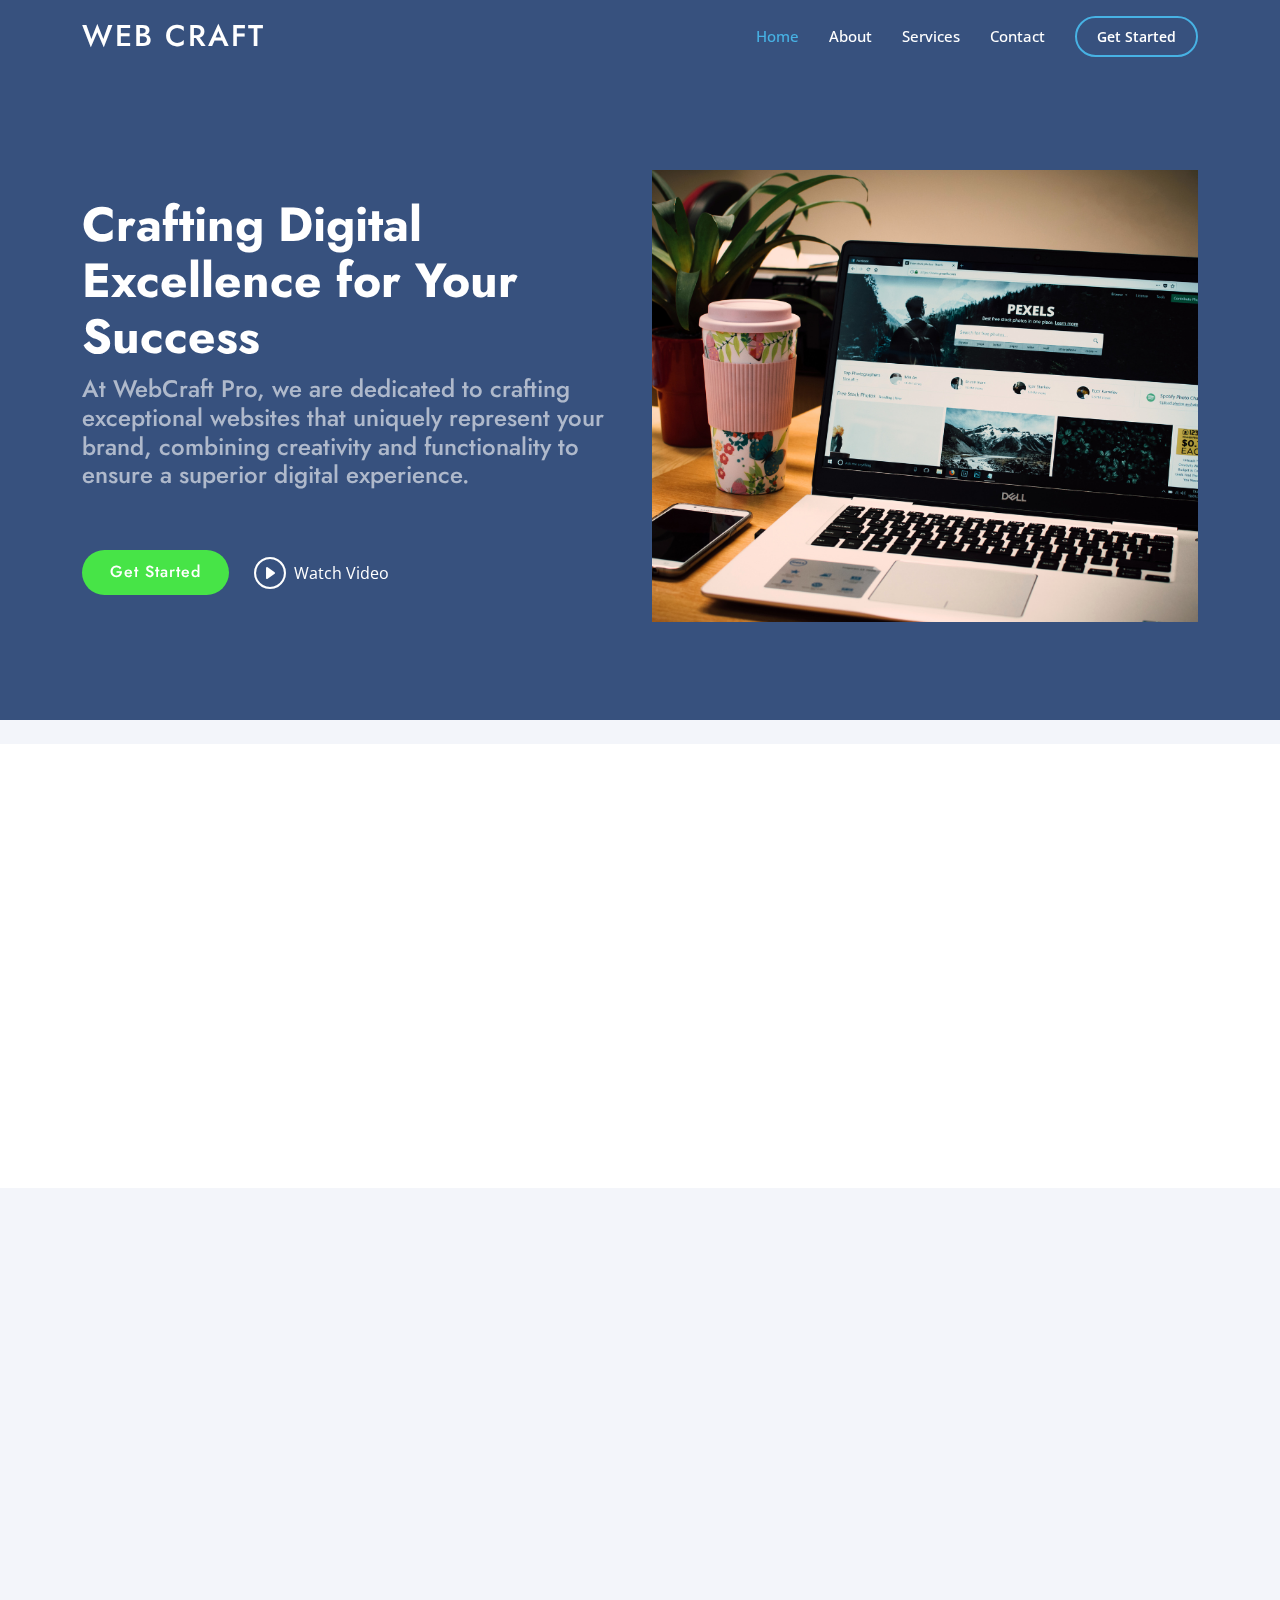
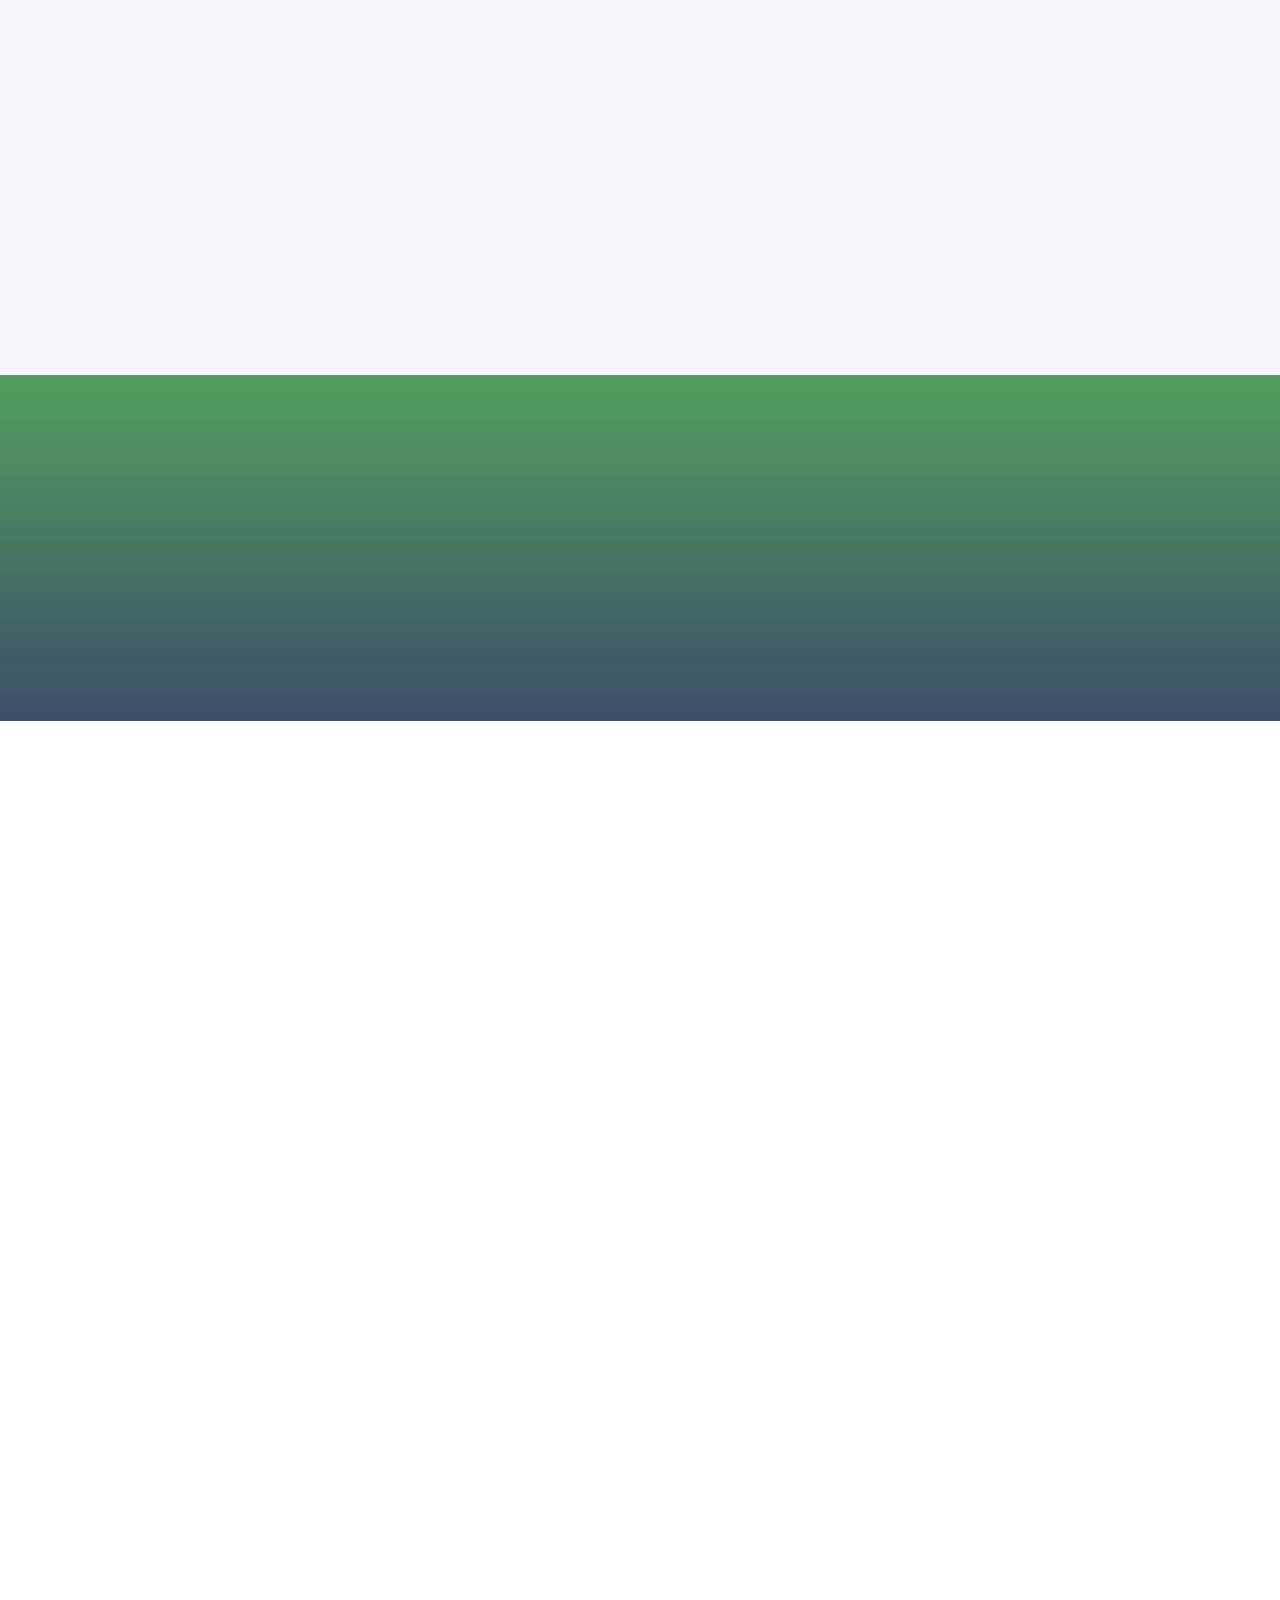
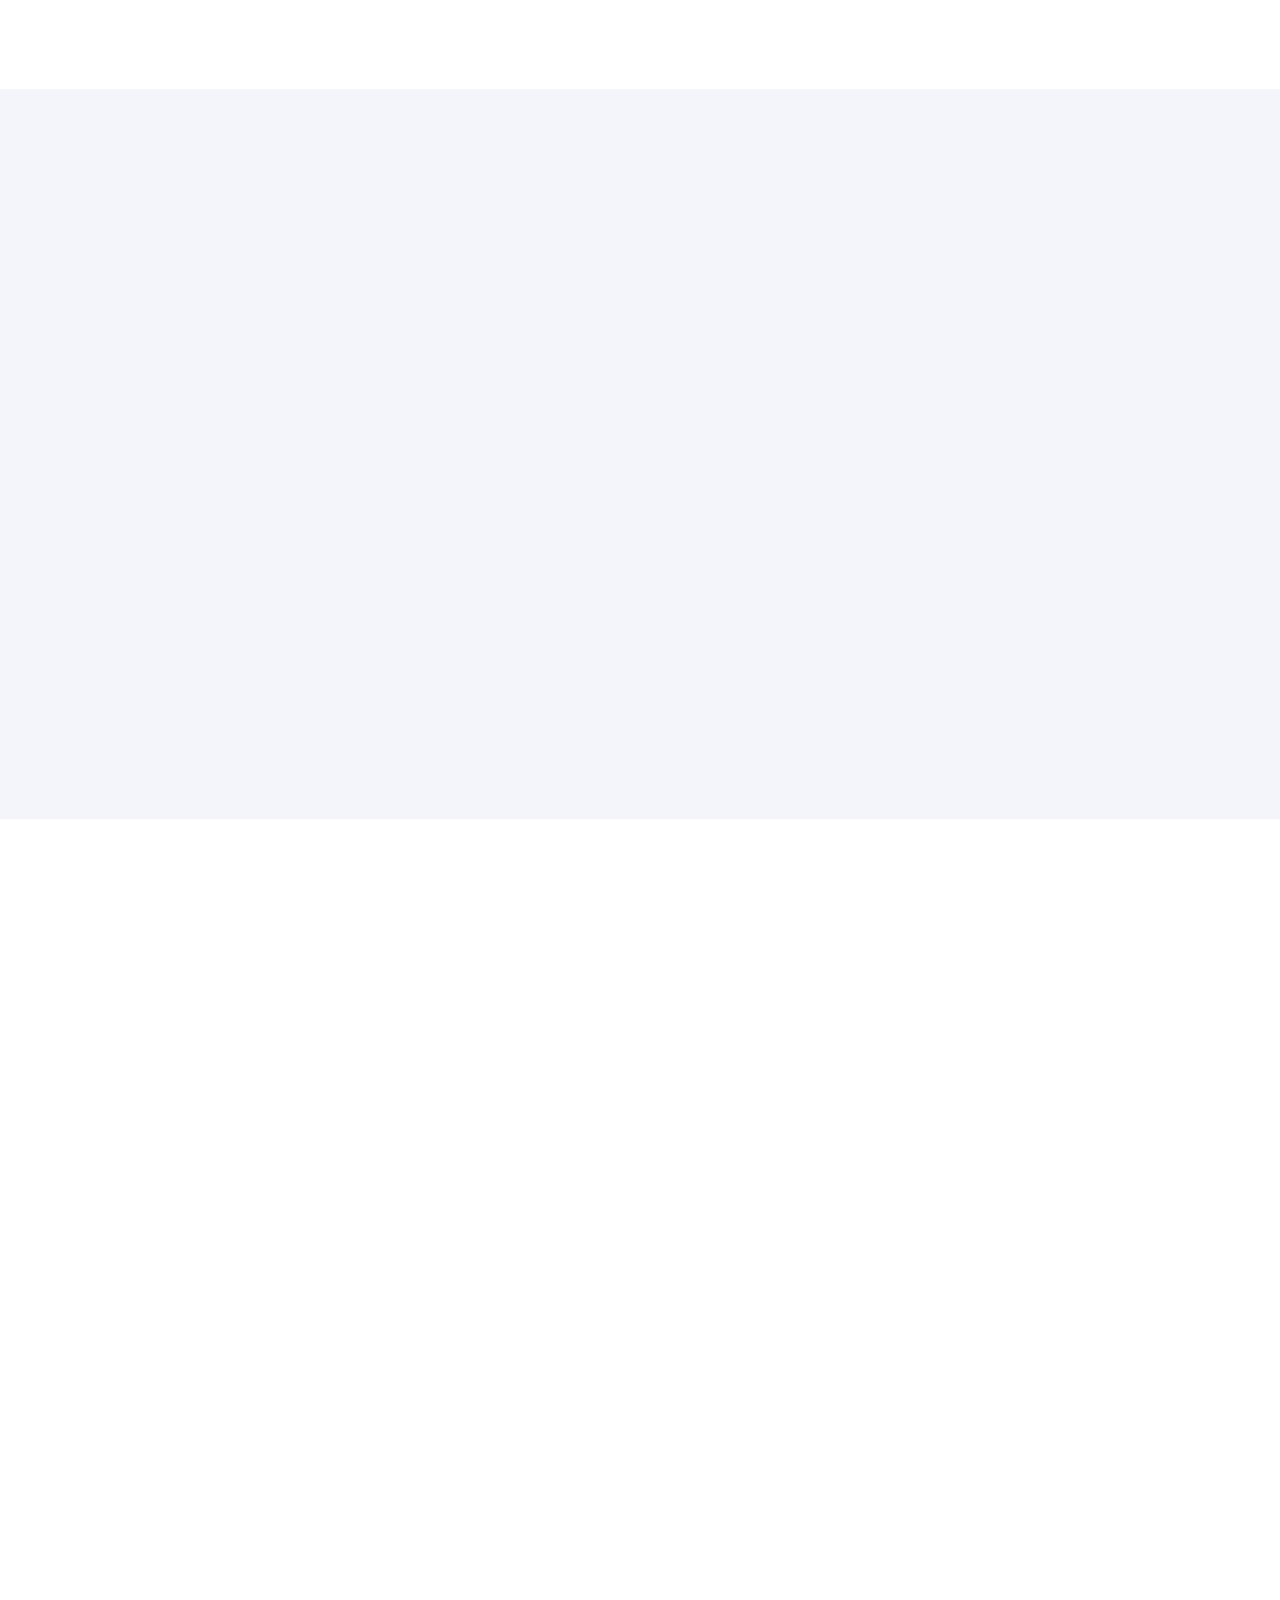
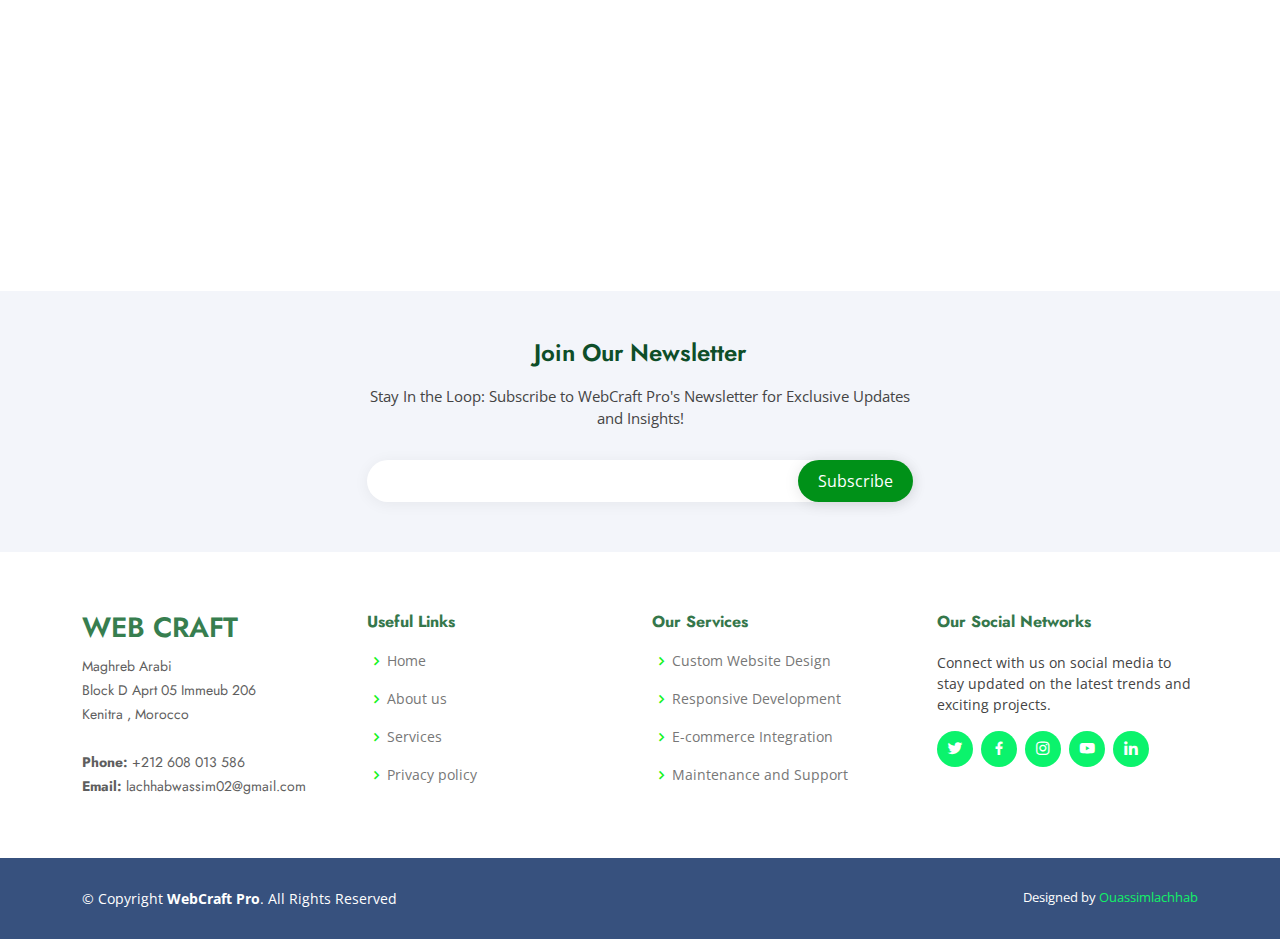
<file: index.html>
<!DOCTYPE html>
<html lang="en">

<head>
  <meta charset="utf-8">
  <meta content="width=device-width, initial-scale=1.0" name="viewport">

  <title>WebCraft Pro</title>
  <meta content="" name="description">
  <meta content="" name="keywords">

  <!-- Favicons -->
  <link href="assets/img/favicon.png" rel="icon">
  <link href="assets/img/apple-touch-icon.png" rel="apple-touch-icon">

  <!-- Google Fonts -->
  <link href="https://fonts.googleapis.com/css?family=Open+Sans:300,300i,400,400i,600,600i,700,700i|Jost:300,300i,400,400i,500,500i,600,600i,700,700i|Poppins:300,300i,400,400i,500,500i,600,600i,700,700i" rel="stylesheet">

  <!-- Vendor CSS Files -->
  <link href="assets/vendor/aos/aos.css" rel="stylesheet">
  <link href="assets/vendor/bootstrap/css/bootstrap.min.css" rel="stylesheet">
  <link href="assets/vendor/bootstrap-icons/bootstrap-icons.css" rel="stylesheet">
  <link href="assets/vendor/boxicons/css/boxicons.min.css" rel="stylesheet">
  <link href="assets/vendor/glightbox/css/glightbox.min.css" rel="stylesheet">
  <link href="assets/vendor/remixicon/remixicon.css" rel="stylesheet">
  <link href="assets/vendor/swiper/swiper-bundle.min.css" rel="stylesheet">

  <!-- Template Main CSS File -->
  <link href="assets/css/style.css" rel="stylesheet">

  <!-- =======================================================
  * Template Name: Arsha
  * Updated: Mar 10 2023 with Bootstrap v5.2.3
  * Template URL: https://bootstrapmade.com/arsha-free-bootstrap-html-template-corporate/
  * Author: BootstrapMade.com
  * License: https://bootstrapmade.com/license/
  ======================================================== -->
</head>

<body>

  <!-- ======= Header ======= -->
  <header id="header" class="fixed-top ">
    <div class="container d-flex align-items-center">

      <h1 class="logo me-auto"><a href="index.html">Web Craft </a></h1>
      <!-- Uncomment below if you prefer to use an image logo -->
      <!-- <a href="index.html" class="logo me-auto"><img src="assets/img/logo.png" alt="" class="img-fluid"></a>-->

      <nav id="navbar" class="navbar">
        <ul>
          <li><a class="nav-link scrollto active" href="#hero">Home</a></li>
          <li><a class="nav-link scrollto" href="#about">About</a></li>
          <li><a class="nav-link scrollto" href="#services">Services</a></li>
          <!--   <li><a class="nav-link   scrollto" href="#portfolio">Portfolio</a></li>  
          <li><a class="nav-link scrollto" href="#team">Team</a></li>  -->
          <!--<li class="dropdown"><a href="#"><span>Drop Down</span> <i class="bi bi-chevron-down"></i></a>
            <ul>
              <li><a href="#">Drop Down 1</a></li>
              <li class="dropdown"><a href="#"><span>Deep Drop Down</span> <i class="bi bi-chevron-right"></i></a>
                <ul>
                  <li><a href="#">Deep Drop Down 1</a></li>
                  <li><a href="#">Deep Drop Down 2</a></li>
                  <li><a href="#">Deep Drop Down 3</a></li>
                  <li><a href="#">Deep Drop Down 4</a></li>
                  <li><a href="#">Deep Drop Down 5</a></li>
                </ul>
              </li>
              <li><a href="#">Drop Down 2</a></li>
              <li><a href="#">Drop Down 3</a></li>
              <li><a href="#">Drop Down 4</a></li>
            </ul>
          </li> -->
          <li><a class="nav-link scrollto" href="#contact">Contact</a></li>
          <li><a class="getstarted scrollto" href="#about">Get Started</a></li>
        </ul>
        <i class="bi bi-list mobile-nav-toggle"></i>
      </nav><!-- .navbar -->

    </div>
  </header><!-- End Header -->

  <!-- ======= Hero Section ======= -->
  <section id="hero" class="d-flex align-items-center">

    <div class="container">
      <div class="row">
        <div class="col-lg-6 d-flex flex-column justify-content-center pt-4 pt-lg-0 order-2 order-lg-1" data-aos="fade-up" data-aos-delay="200">
          <h1>Crafting Digital Excellence for Your Success</h1>
          <h2>At WebCraft Pro, we are dedicated to crafting exceptional websites that uniquely represent your brand, combining creativity and functionality to ensure a superior digital experience.</h2>
          <div class="d-flex justify-content-center justify-content-lg-start">
            <a href="#about" class="btn-get-started scrollto">Get Started</a>
            <a href="https://www.youtube.com/watch?v=HE-xxrxnv38" class="glightbox btn-watch-video"><i class="bi bi-play-circle"></i><span>Watch Video</span></a>
          </div>
        </div>
        <div class="col-lg-6 order-1 order-lg-2 hero-img" data-aos="zoom-in" data-aos-delay="200">
          <img src="assets/img/hero-img.png" class="img-fluid animated" alt="">
        </div>
      </div>
    </div>

  </section><!-- End Hero -->

  <main id="main">

    <!-- ======= Clients Section ======= -->
    <section id="clients" class="clients section-bg">
      <!-- <div class="container">

        <div class="row" data-aos="zoom-in">

          <div class="col-lg-2 col-md-4 col-6 d-flex align-items-center justify-content-center">
            <img src="assets/img/clients/client-1.png" class="img-fluid" alt="">
          </div>

          <div class="col-lg-2 col-md-4 col-6 d-flex align-items-center justify-content-center">
            <img src="assets/img/clients/client-2.png" class="img-fluid" alt="">
          </div>

          <div class="col-lg-2 col-md-4 col-6 d-flex align-items-center justify-content-center">
            <img src="assets/img/clients/client-3.png" class="img-fluid" alt="">
          </div>

          <div class="col-lg-2 col-md-4 col-6 d-flex align-items-center justify-content-center">
            <img src="assets/img/clients/client-4.png" class="img-fluid" alt="">
          </div>

          <div class="col-lg-2 col-md-4 col-6 d-flex align-items-center justify-content-center">
            <img src="assets/img/clients/client-5.png" class="img-fluid" alt="">
          </div>

          <div class="col-lg-2 col-md-4 col-6 d-flex align-items-center justify-content-center">
            <img src="assets/img/clients/client-6.png" class="img-fluid" alt="">
          </div>

        </div>

      </div> --> 
    </section><!-- End Cliens Section -->

    <!-- ======= About Us Section ======= -->
    <section id="about" class="about">
      <div class="container" data-aos="fade-up">

        <div class="section-title">
          <h2>About Us</h2>
        </div>

        <div class="row content">
          <div class="col-lg-6">
            <p>
              Overview of the services offered, including:
            </p>
            <ul>
              <li><i class="ri-check-double-line"></i> Custom Website Design</li>
              <li><i class="ri-check-double-line"></i> Responsive Development</li>
              <li><i class="ri-check-double-line"></i> E-commerce Integration</li>
              <li><i class="ri-check-double-line"></i> SEO Optimization</li>
              <li><i class="ri-check-double-line"></i> Maintenance and Support</li>
            </ul>
          </div>
          <div class="col-lg-6 pt-4 pt-lg-0">
            <p>
              WebCraft Pro is a one-stop solution for individuals and businesses looking to establish a strong online presence through a professionally designed website. Our services are tailored to meet the diverse needs of clients, ranging from personal portfolios and restaurant website  to e-commerce platforms.
            </p>
            <a href="#" class="btn-learn-more">Learn More</a>
          </div>
        </div>

      </div>
    </section><!-- End About Us Section -->

    <!-- ======= Why Us Section ======= -->
     <!-- <section id="why-us" class="why-us section-bg">
      <div class="container-fluid" data-aos="fade-up">

        <div class="row">

          <div class="col-lg-7 d-flex flex-column justify-content-center align-items-stretch  order-2 order-lg-1">

            <div class="content">
              <h3>Eum ipsam laborum deleniti <strong>velit pariatur architecto aut nihil</strong></h3>
              <p>
                Lorem ipsum dolor sit amet, consectetur adipiscing elit, sed do eiusmod tempor incididunt ut labore et dolore magna aliqua. Duis aute irure dolor in reprehenderit
              </p>
            </div>

            <div class="accordion-list">
              <ul>
                <li>
                  <a data-bs-toggle="collapse" class="collapse" data-bs-target="#accordion-list-1"><span>01</span> Non consectetur a erat nam at lectus urna duis? <i class="bx bx-chevron-down icon-show"></i><i class="bx bx-chevron-up icon-close"></i></a>
                  <div id="accordion-list-1" class="collapse show" data-bs-parent=".accordion-list">
                    <p>
                      Feugiat pretium nibh ipsum consequat. Tempus iaculis urna id volutpat lacus laoreet non curabitur gravida. Venenatis lectus magna fringilla urna porttitor rhoncus dolor purus non.
                    </p>
                  </div>
                </li>

                <li>
                  <a data-bs-toggle="collapse" data-bs-target="#accordion-list-2" class="collapsed"><span>02</span> Feugiat scelerisque varius morbi enim nunc? <i class="bx bx-chevron-down icon-show"></i><i class="bx bx-chevron-up icon-close"></i></a>
                  <div id="accordion-list-2" class="collapse" data-bs-parent=".accordion-list">
                    <p>
                      Dolor sit amet consectetur adipiscing elit pellentesque habitant morbi. Id interdum velit laoreet id donec ultrices. Fringilla phasellus faucibus scelerisque eleifend donec pretium. Est pellentesque elit ullamcorper dignissim. Mauris ultrices eros in cursus turpis massa tincidunt dui.
                    </p>
                  </div>
                </li>

                <li>
                  <a data-bs-toggle="collapse" data-bs-target="#accordion-list-3" class="collapsed"><span>03</span> Dolor sit amet consectetur adipiscing elit? <i class="bx bx-chevron-down icon-show"></i><i class="bx bx-chevron-up icon-close"></i></a>
                  <div id="accordion-list-3" class="collapse" data-bs-parent=".accordion-list">
                    <p>
                      Eleifend mi in nulla posuere sollicitudin aliquam ultrices sagittis orci. Faucibus pulvinar elementum integer enim. Sem nulla pharetra diam sit amet nisl suscipit. Rutrum tellus pellentesque eu tincidunt. Lectus urna duis convallis convallis tellus. Urna molestie at elementum eu facilisis sed odio morbi quis
                    </p>
                  </div>
                </li>

              </ul>
            </div>

          </div>

          <div class="col-lg-5 align-items-stretch order-1 order-lg-2 img" style='background-image: url("assets/img/why-us.png");' data-aos="zoom-in" data-aos-delay="150">&nbsp;</div>
        </div>

      </div>
    </section>  End Why Us Section -->

    <!-- ======= Skills Section ======= -->
    <!-- <section id="skills" class="skills">
      <div class="container" data-aos="fade-up">

        <div class="row">
          <div class="col-lg-6 d-flex align-items-center" data-aos="fade-right" data-aos-delay="100">
            <img src="assets/img/skills.png" class="img-fluid" alt="">
          </div>
          <div class="col-lg-6 pt-4 pt-lg-0 content" data-aos="fade-left" data-aos-delay="100">
            <h3>Voluptatem dignissimos provident quasi corporis voluptates</h3>
            <p class="fst-italic">
              Lorem ipsum dolor sit amet, consectetur adipiscing elit, sed do eiusmod tempor incididunt ut labore et dolore
              magna aliqua.
            </p>

            <div class="skills-content">

              <div class="progress">
                <span class="skill">HTML <i class="val">100%</i></span>
                <div class="progress-bar-wrap">
                  <div class="progress-bar" role="progressbar" aria-valuenow="100" aria-valuemin="0" aria-valuemax="100"></div>
                </div>
              </div>

              <div class="progress">
                <span class="skill">CSS <i class="val">90%</i></span>
                <div class="progress-bar-wrap">
                  <div class="progress-bar" role="progressbar" aria-valuenow="90" aria-valuemin="0" aria-valuemax="100"></div>
                </div>
              </div>

              <div class="progress">
                <span class="skill">JavaScript <i class="val">75%</i></span>
                <div class="progress-bar-wrap">
                  <div class="progress-bar" role="progressbar" aria-valuenow="75" aria-valuemin="0" aria-valuemax="100"></div>
                </div>
              </div>

              <div class="progress">
                <span class="skill">Photoshop <i class="val">55%</i></span>
                <div class="progress-bar-wrap">
                  <div class="progress-bar" role="progressbar" aria-valuenow="55" aria-valuemin="0" aria-valuemax="100"></div>
                </div>
              </div>

            </div>

          </div>
        </div>

      </div> --> 
    </section><!-- End Skills Section -->

    <!-- ======= Services Section ======= -->
    <section id="services" class="services section-bg">
      <div class="container" data-aos="fade-up">

        <div class="section-title">
          <h2>Services</h2>
          <p> WebCraft Pro is a one-stop solution for individuals and businesses looking to establish a strong online presence through a professionally designed website. Our services are tailored to meet the diverse needs of clients, ranging from personal portfolios and restaurant website  to e-commerce platforms.</p>
        </div>

        <div class="row">
          <div class="col-xl-3 col-md-6 d-flex align-items-stretch" data-aos="zoom-in" data-aos-delay="100">
            <div class="icon-box">
              <div class="icon"><i class="bx bxl-dribbble"></i></div>
              <h4><a href="">Custom Website Design</a></h4>
              <p>
                Custom Website Design at WebCraft Pro involves creating tailor-made, visually striking websites that uniquely represent your brand, ensuring a distinctive online presence and an optimal user experience.</p>
            </div>
          </div>

          <div class="col-xl-3 col-md-6 d-flex align-items-stretch mt-4 mt-md-0" data-aos="zoom-in" data-aos-delay="200">
            <div class="icon-box">
              <div class="icon"><i class="bx bx-file"></i></div>
              <h4><a href="">Responsive Development</a></h4>
              <p>Responsive Development at WebCraft Pro ensures that your website adapts seamlessly to various devices, providing an optimal viewing experience for users on desktops, tablets, and smartphones.</p>
            </div>
          </div>

          <div class="col-xl-3 col-md-6 d-flex align-items-stretch mt-4 mt-xl-0" data-aos="zoom-in" data-aos-delay="300">
            <div class="icon-box">
              <div class="icon"><i class="bx bx-tachometer"></i></div>
              <h4><a href="">E-commerce Integration</a></h4>
              <p>E-commerce Integration by WebCraft Pro seamlessly incorporates robust online shopping features into your website, empowering your business to efficiently manage products, transactions, and customer interactions for a streamlined and successful online retail experience.</p>
            </div>
          </div>
         
          <div class="col-xl-3 col-md-6 d-flex align-items-stretch mt-4 mt-xl-0" data-aos="zoom-in" data-aos-delay="400">
            <div class="icon-box">
              <div class="icon"><i class="bx bx-layer"></i></div>
              <h4><a href="">Maintenance and Support</a></h4>
              <p>Maintenance and Support services at WebCraft Pro guarantee the ongoing health and performance of your website, offering timely updates, troubleshooting, and expert assistance to ensure a smooth and uninterrupted digital presence.</p>
            </div>
          </div>

        </div>

      </div>
    </section><!-- End Services Section -->

    <!-- ======= Cta Section ======= -->
    <section id="cta" class="cta">
      <div class="container" data-aos="zoom-in">

        <div class="row">
          <div class="col-lg-9 text-center text-lg-start">
            <h3>Call To Action</h3>
            <p> Ready to Elevate Your Digital Presence? Let's Begin Crafting Your Vision! Contact WebCraft Pro Today for Tailored Website Solutions and Unleash the Power of Your Online Identity.</p>
          </div>
          <div class="col-lg-3 cta-btn-container text-center">
            <a class="cta-btn align-middle" href="#">Call To Action</a>
          </div>
        </div>

      </div>
    </section><!-- End Cta Section -->

    <!-- ======= Portfolio Section ======= -->
     <!-- <section id="portfolio" class="portfolio">
      <div class="container" data-aos="fade-up">

        <div class="section-title">
          <h2>Portfolio</h2>
          <p>Welcome to the WebCraft Pro Portfolio, where creativity meets functionality. Explore our diverse range of website projects, each uniquely crafted to reflect our clients' visions. From sleek personal portfolios to robust e-commerce platforms, our portfolio showcases the depth and versatility of our design and development expertise.</p>
        </div>

        <ul id="portfolio-flters" class="d-flex justify-content-center" data-aos="fade-up" data-aos-delay="100">
          <li data-filter="*" class="filter-active">All</li>
          <li data-filter=".filter-app">Personal Websites</li>
          <li data-filter=".filter-card">Business Websites</li>
          <li data-filter=".filter-web">E-commerce Platforms</li>
        </ul>

        <div class="row portfolio-container" data-aos="fade-up" data-aos-delay="200">

          <div class="col-lg-4 col-md-6 portfolio-item filter-app">
            <div class="portfolio-img"><img src="assets/img/portfolio/portfolio-1.jpg" class="img-fluid" alt=""></div>
            <div class="portfolio-info">
              <h4>App 1</h4>
              <p>App</p>
              <a href="assets/img/portfolio/portfolio-1.jpg" data-gallery="portfolioGallery" class="portfolio-lightbox preview-link" title="App 1"><i class="bx bx-plus"></i></a>
              <a href="portfolio-details.html" class="details-link" title="More Details"><i class="bx bx-link"></i></a>
            </div>
          </div>

          <div class="col-lg-4 col-md-6 portfolio-item filter-web">
            <div class="portfolio-img"><img src="assets/img/portfolio/portfolio-2.jpg" class="img-fluid" alt=""></div>
            <div class="portfolio-info">
              <h4>Web 3</h4>
              <p>Web</p>
              <a href="assets/img/portfolio/portfolio-2.jpg" data-gallery="portfolioGallery" class="portfolio-lightbox preview-link" title="Web 3"><i class="bx bx-plus"></i></a>
              <a href="portfolio-details.html" class="details-link" title="More Details"><i class="bx bx-link"></i></a>
            </div>
          </div>

          <div class="col-lg-4 col-md-6 portfolio-item filter-app">
            <div class="portfolio-img"><img src="assets/img/portfolio/portfolio-3.jpg" class="img-fluid" alt=""></div>
            <div class="portfolio-info">
              <h4>App 2</h4>
              <p>App</p>
              <a href="assets/img/portfolio/portfolio-3.jpg" data-gallery="portfolioGallery" class="portfolio-lightbox preview-link" title="App 2"><i class="bx bx-plus"></i></a>
              <a href="portfolio-details.html" class="details-link" title="More Details"><i class="bx bx-link"></i></a>
            </div>
          </div>

          <div class="col-lg-4 col-md-6 portfolio-item filter-card">
            <div class="portfolio-img"><img src="assets/img/portfolio/portfolio-4.jpg" class="img-fluid" alt=""></div>
            <div class="portfolio-info">
              <h4>Card 2</h4>
              <p>Card</p>
              <a href="assets/img/portfolio/portfolio-4.jpg" data-gallery="portfolioGallery" class="portfolio-lightbox preview-link" title="Card 2"><i class="bx bx-plus"></i></a>
              <a href="portfolio-details.html" class="details-link" title="More Details"><i class="bx bx-link"></i></a>
            </div>
          </div>

          <div class="col-lg-4 col-md-6 portfolio-item filter-web">
            <div class="portfolio-img"><img src="assets/img/portfolio/portfolio-5.jpg" class="img-fluid" alt=""></div>
            <div class="portfolio-info">
              <h4>Web 2</h4>
              <p>Web</p>
              <a href="assets/img/portfolio/portfolio-5.jpg" data-gallery="portfolioGallery" class="portfolio-lightbox preview-link" title="Web 2"><i class="bx bx-plus"></i></a>
              <a href="portfolio-details.html" class="details-link" title="More Details"><i class="bx bx-link"></i></a>
            </div>
          </div>

          <div class="col-lg-4 col-md-6 portfolio-item filter-app">
            <div class="portfolio-img"><img src="assets/img/portfolio/portfolio-6.jpg" class="img-fluid" alt=""></div>
            <div class="portfolio-info">
              <h4>App 3</h4>
              <p>App</p>
              <a href="assets/img/portfolio/portfolio-6.jpg" data-gallery="portfolioGallery" class="portfolio-lightbox preview-link" title="App 3"><i class="bx bx-plus"></i></a>
              <a href="portfolio-details.html" class="details-link" title="More Details"><i class="bx bx-link"></i></a>
            </div>
          </div>

          <div class="col-lg-4 col-md-6 portfolio-item filter-card">
            <div class="portfolio-img"><img src="assets/img/portfolio/portfolio-7.jpg" class="img-fluid" alt=""></div>
            <div class="portfolio-info">
              <h4>Card 1</h4>
              <p>Card</p>
              <a href="assets/img/portfolio/portfolio-7.jpg" data-gallery="portfolioGallery" class="portfolio-lightbox preview-link" title="Card 1"><i class="bx bx-plus"></i></a>
              <a href="portfolio-details.html" class="details-link" title="More Details"><i class="bx bx-link"></i></a>
            </div>
          </div>

          <div class="col-lg-4 col-md-6 portfolio-item filter-card">
            <div class="portfolio-img"><img src="assets/img/portfolio/portfolio-8.jpg" class="img-fluid" alt=""></div>
            <div class="portfolio-info">
              <h4>Card 3</h4>
              <p>Card</p>
              <a href="assets/img/portfolio/portfolio-8.jpg" data-gallery="portfolioGallery" class="portfolio-lightbox preview-link" title="Card 3"><i class="bx bx-plus"></i></a>
              <a href="portfolio-details.html" class="details-link" title="More Details"><i class="bx bx-link"></i></a>
            </div>
          </div>

          <div class="col-lg-4 col-md-6 portfolio-item filter-web">
            <div class="portfolio-img"><img src="assets/img/portfolio/portfolio-9.jpg" class="img-fluid" alt=""></div>
            <div class="portfolio-info">
              <h4>Web 3</h4>
              <p>Web</p>
              <a href="assets/img/portfolio/portfolio-9.jpg" data-gallery="portfolioGallery" class="portfolio-lightbox preview-link" title="Web 3"><i class="bx bx-plus"></i></a>
              <a href="portfolio-details.html" class="details-link" title="More Details"><i class="bx bx-link"></i></a>
            </div>
          </div>

        </div>

      </div>
    </section> End Portfolio Section -->

    <!-- ======= Team Section ======= -->
    <!-- <section id="team" class="team section-bg">
      <div class="container" data-aos="fade-up">

        <div class="section-title">
          <h2>Team</h2>
          <p>Magnam dolores commodi suscipit. Necessitatibus eius consequatur ex aliquid fuga eum quidem. Sit sint consectetur velit. Quisquam quos quisquam cupiditate. Et nemo qui impedit suscipit alias ea. Quia fugiat sit in iste officiis commodi quidem hic quas.</p>
        </div>

        <div class="row">

          <div class="col-lg-6" data-aos="zoom-in" data-aos-delay="100">
            <div class="member d-flex align-items-start">
              <div class="pic"><img src="assets/img/team/team-1.jpg" class="img-fluid" alt=""></div>
              <div class="member-info">
                <h4>Walter White</h4>
                <span>Chief Executive Officer</span>
                <p>Explicabo voluptatem mollitia et repellat qui dolorum quasi</p>
                <div class="social">
                  <a href=""><i class="ri-twitter-fill"></i></a>
                  <a href=""><i class="ri-facebook-fill"></i></a>
                  <a href=""><i class="ri-instagram-fill"></i></a>
                  <a href=""> <i class="ri-linkedin-box-fill"></i> </a>
                </div>
              </div>
            </div>
          </div>

          <div class="col-lg-6 mt-4 mt-lg-0" data-aos="zoom-in" data-aos-delay="200">
            <div class="member d-flex align-items-start">
              <div class="pic"><img src="assets/img/team/team-2.jpg" class="img-fluid" alt=""></div>
              <div class="member-info">
                <h4>Sarah Jhonson</h4>
                <span>Product Manager</span>
                <p>Aut maiores voluptates amet et quis praesentium qui senda para</p>
                <div class="social">
                  <a href=""><i class="ri-twitter-fill"></i></a>
                  <a href=""><i class="ri-facebook-fill"></i></a>
                  <a href=""><i class="ri-instagram-fill"></i></a>
                  <a href=""> <i class="ri-linkedin-box-fill"></i> </a>
                </div>
              </div>
            </div>
          </div>

          <div class="col-lg-6 mt-4" data-aos="zoom-in" data-aos-delay="300">
            <div class="member d-flex align-items-start">
              <div class="pic"><img src="assets/img/team/team-3.jpg" class="img-fluid" alt=""></div>
              <div class="member-info">
                <h4>William Anderson</h4>
                <span>CTO</span>
                <p>Quisquam facilis cum velit laborum corrupti fuga rerum quia</p>
                <div class="social">
                  <a href=""><i class="ri-twitter-fill"></i></a>
                  <a href=""><i class="ri-facebook-fill"></i></a>
                  <a href=""><i class="ri-instagram-fill"></i></a>
                  <a href=""> <i class="ri-linkedin-box-fill"></i> </a>
                </div>
              </div>
            </div>
          </div>

          <div class="col-lg-6 mt-4" data-aos="zoom-in" data-aos-delay="400">
            <div class="member d-flex align-items-start">
              <div class="pic"><img src="assets/img/team/team-4.jpg" class="img-fluid" alt=""></div>
              <div class="member-info">
                <h4>Amanda Jepson</h4>
                <span>Accountant</span>
                <p>Dolorum tempora officiis odit laborum officiis et et accusamus</p>
                <div class="social">
                  <a href=""><i class="ri-twitter-fill"></i></a>
                  <a href=""><i class="ri-facebook-fill"></i></a>
                  <a href=""><i class="ri-instagram-fill"></i></a>
                  <a href=""> <i class="ri-linkedin-box-fill"></i> </a>
                </div>
              </div>
            </div>
          </div>

        </div>

      </div> -->
    </section><!-- End Team Section -->

    <!-- ======= Pricing Section ======= -->
    <section id="pricing" class="pricing">
      <div class="container" data-aos="fade-up">

        <div class="section-title">
          <h2>Pricing</h2>
          <p>These transparent pricing plans and add-ons ensure clients can choose a package that suits their specific needs, and the optional add-ons provide flexibility for additional features and services.</p>
        </div>

        <div class="row">

          <div class="col-lg-4" data-aos="fade-up" data-aos-delay="100">
            <div class="box">
              <h3>Personal Website Package :</h3>
              <h4><sup>$</sup>40<span></span></h4>
              <ul>
                <li><i class="bx bx-check"></i> Customized design for personal brands and portfolios.</li>
                <li><i class="bx bx-check"></i> Responsive development for seamless user experiences.</li>
                <li><i class="bx bx-check"></i> Basic SEO optimization for enhanced visibility.</li>
                <li class="na"><i class="bx bx-x"></i> <span>Responsive development and mobile optimization.</span></li>
                <li class="na"><i class="bx bx-x"></i> <span>Regular software updates and security checks.</span></li>
              </ul>
              <a href="#" class="buy-btn">Get Started</a>
            </div>
          </div>

          <div class="col-lg-4 mt-4 mt-lg-0" data-aos="fade-up" data-aos-delay="200">
            <div class="box featured">
              <h3>Business Website Package</h3>
              <h4><sup>$</sup>80<span></span></h4>
              <ul>
                <li><i class="bx bx-check"></i> Tailored solutions for small to medium-sized businesses.</li>
                <li><i class="bx bx-check"></i> Advanced features for improved functionality.</li>
                <li><i class="bx bx-check"></i> E-commerce integration for online presence and transactions.</li>
                <li><i class="bx bx-check"></i> Comprehensive SEO optimization.</li>
                <!-- <li><i class="bx bx-check"></i> Massa ultricies mi quis hendrerit</li>  -->
              </ul>
              <a href="#" class="buy-btn">Get Started</a>
            </div>
          </div>

          <div class="col-lg-4 mt-4 mt-lg-0" data-aos="fade-up" data-aos-delay="300">
            <div class="box">
              <h3>E-commerce Website Package </h3>
              <h4><sup>$</sup>120<span></span></h4>
              <ul>
                <li><i class="bx bx-check"></i> Robust online shopping features for a full-fledged e-commerce platform.</li>
                <li><i class="bx bx-check"></i> Customized design to showcase products effectively.</li>
                <li><i class="bx bx-check"></i> Responsive development and mobile optimization.</li>
                <li><i class="bx bx-check"></i> Advanced SEO strategies for increased online visibility.</li>
               <!--  <li><i class="bx bx-check"></i> Massa ultricies mi quis hendrerit</li> -->
              </ul>
              <a href="#" class="buy-btn">Get Started</a>
            </div>
          </div>

        </div>

      </div>
    </section><!-- End Pricing Section -->

    <!-- ======= Frequently Asked Questions Section ======= -->
    <section id="faq" class="faq section-bg">
      <div class="container" data-aos="fade-up">

        <div class="section-title">
          <h2>Frequently Asked Questions</h2>
          <p>Discover the insights you need about our website design services, from project timelines to ongoing support. Your frequently asked questions, demystified for a seamless digital journey.</p>
        </div>

        <div class="faq-list">
          <ul>
            <li data-aos="fade-up" data-aos-delay="100">
              <i class="bx bx-help-circle icon-help"></i> <a data-bs-toggle="collapse" class="collapse" data-bs-target="#faq-list-1">What types of websites does WebCraft Pro design? <i class="bx bx-chevron-down icon-show"></i><i class="bx bx-chevron-up icon-close"></i></a>
              <div id="faq-list-1" class="collapse show" data-bs-parent=".faq-list">
                <p>
                  WebCraft Pro specializes in designing a variety of websites, including personal portfolios, business websites, and e-commerce platforms. Our custom solutions cater to diverse client needs.
                </p>
              </div>
            </li>

            <li data-aos="fade-up" data-aos-delay="200">
              <i class="bx bx-help-circle icon-help"></i> <a data-bs-toggle="collapse" data-bs-target="#faq-list-2" class="collapsed">How long does it take to complete a website project? <i class="bx bx-chevron-down icon-show"></i><i class="bx bx-chevron-up icon-close"></i></a>
              <div id="faq-list-2" class="collapse" data-bs-parent=".faq-list">
                <p>
                  The timeline varies based on the complexity and features of the project. On average, a personal website may take a few weeks, while larger e-commerce platforms could take a couple of months. We prioritize quality and efficiency in every project.
                </p>
              </div>
            </li>

            <li data-aos="fade-up" data-aos-delay="300">
              <i class="bx bx-help-circle icon-help"></i> <a data-bs-toggle="collapse" data-bs-target="#faq-list-3" class="collapsed">Can I update my website content after it's live? <i class="bx bx-chevron-down icon-show"></i><i class="bx bx-chevron-up icon-close"></i></a>
              <div id="faq-list-3" class="collapse" data-bs-parent=".faq-list">
                <p>
                  Yes, absolutely! We provide user-friendly content management systems (CMS) that empower you to easily update and manage your website content. We also offer guidance and support for ongoing maintenance.
                </p>
              </div>
            </li>

            <li data-aos="fade-up" data-aos-delay="400">
              <i class="bx bx-help-circle icon-help"></i> <a data-bs-toggle="collapse" data-bs-target="#faq-list-4" class="collapsed">Do you offer ongoing support and maintenance services? <i class="bx bx-chevron-down icon-show"></i><i class="bx bx-chevron-up icon-close"></i></a>
              <div id="faq-list-4" class="collapse" data-bs-parent=".faq-list">
                <p>
                  Yes, WebCraft Pro is committed to the long-term success of your website. We offer maintenance packages that include regular updates, security checks, and technical support to ensure your website stays secure and performs optimally.
                </p>
              </div>
            </li>

            <li data-aos="fade-up" data-aos-delay="500">
              <i class="bx bx-help-circle icon-help"></i> <a data-bs-toggle="collapse" data-bs-target="#faq-list-5" class="collapsed">How does the pricing for your services work?<i class="bx bx-chevron-down icon-show"></i><i class="bx bx-chevron-up icon-close"></i></a>
              <div id="faq-list-5" class="collapse" data-bs-parent=".faq-list">
                <p>
                  Our pricing is transparent and based on the type of website you need (personal, business, or e-commerce). We also provide optional add-ons for extra features. Feel free to explore our pricing plans on the website or contact us for a customized quote based on your specific requirements.
                </p>
              </div>
            </li>

          </ul>
        </div>

      </div>
    </section><!-- End Frequently Asked Questions Section -->

    <!-- ======= Contact Section ======= -->
    <section id="contact" class="contact">
      <div class="container" data-aos="fade-up">

        <div class="section-title">
          <h2>Contact</h2>
          <p>We're thrilled to connect with you! Whether you have questions, want to discuss your project, or just say hello, feel free to reach out to us. Your digital journey starts here!</p>
        </div>

        <div class="row">

          <div class="col-lg-5 d-flex align-items-stretch">
            <div class="info">
              <div class="address">
                <i class="bi bi-geo-alt"></i>
                <h4>Location:</h4>
                <p>Maghreb Arabi bloc D Aprt 05 immeub 206 14000</p>
              </div>

              <div class="email">
                <i class="bi bi-envelope"></i>
                <h4>Email:</h4>
                <p>lachhabwassim02@gmail.com</p>
              </div>

              <div class="phone">
                <i class="bi bi-phone"></i>
                <h4>Call:</h4>
                <p>+212 608 013 586</p>
              </div>

              <iframe src="https://www.google.com/maps/embed?pb=!1m14!1m12!1m3!1d412.22494359247696!2d-6.613628486434873!3d34.25365819556251!2m3!1f0!2f0!3f0!3m2!1i1024!2i768!4f13.1!5e0!3m2!1sen!2sma!4v1700317985980!5m2!1sen!2sma" width="600" height="450" style="border:0;" allowfullscreen="" loading="lazy" referrerpolicy="no-referrer-when-downgrade"></iframe>
            </div>

          </div>

          <div class="col-lg-7 mt-5 mt-lg-0 d-flex align-items-stretch">
            <form action="forms/contact.php" method="post" role="form" class="php-email-form">
              <div class="row">
                <div class="form-group col-md-6">
                  <label for="name">Your Name</label>
                  <input type="text" name="name" class="form-control" id="name" required>
                </div>
                <div class="form-group col-md-6">
                  <label for="name">Your Email</label>
                  <input type="email" class="form-control" name="email" id="email" required>
                </div>
              </div>
              <div class="form-group">
                <label for="name">Subject</label>
                <input type="text" class="form-control" name="subject" id="subject" required>
              </div>
              <div class="form-group">
                <label for="name">Message</label>
                <textarea class="form-control" name="message" rows="10" required></textarea>
              </div>
              <div class="my-3">
                <div class="loading">Loading</div>
                <div class="error-message"></div>
                <div class="sent-message">Your message has been sent. Thank you!</div>
              </div>
              <div class="text-center"><button type="submit">Send Message</button></div>
            </form>
          </div>

        </div>

      </div>
    </section><!-- End Contact Section -->

  </main><!-- End #main -->

  <!-- ======= Footer ======= -->
  <footer id="footer">

    <div class="footer-newsletter">
      <div class="container">
        <div class="row justify-content-center">
          <div class="col-lg-6">
            <h4>Join Our Newsletter</h4>
            <p>Stay In the Loop: Subscribe to WebCraft Pro's Newsletter for Exclusive Updates and Insights!</p>
            <form action="" method="post">
              <input type="email" name="email"><input type="submit" value="Subscribe">
            </form>
          </div>
        </div>
      </div>
    </div>

    <div class="footer-top">
      <div class="container">
        <div class="row">

          <div class="col-lg-3 col-md-6 footer-contact">
            <h3>Web Craft</h3>
            <p>
              Maghreb Arabi<br>
              Block D Aprt 05 Immeub 206<br>
              Kenitra , Morocco <br><br>
              <strong>Phone:</strong> +212 608 013 586<br>
              <strong>Email:</strong> lachhabwassim02@gmail.com<br>
            </p>
          </div>

          <div class="col-lg-3 col-md-6 footer-links">
            <h4>Useful Links</h4>
            <ul>
              <li><i class="bx bx-chevron-right"></i> <a href="hero">Home</a></li>
              <li><i class="bx bx-chevron-right"></i> <a href="#about">About us</a></li>
              <li><i class="bx bx-chevron-right"></i> <a href="#services">Services</a></li>
              <!-- <li><i class="bx bx-chevron-right"></i> <a href="#">Terms of service</a></li>  -->
              <li><i class="bx bx-chevron-right"></i> <a href="https://sites.google.com/view/webcraftprovercelapp/home">Privacy policy</a></li>
            </ul>
          </div>

          <div class="col-lg-3 col-md-6 footer-links">
            <h4>Our Services</h4>
            <ul>
              <li><i class="bx bx-chevron-right"></i> <a href="#">Custom Website Design</a></li>
              <li><i class="bx bx-chevron-right"></i> <a href="#">Responsive Development</a></li>
              <li><i class="bx bx-chevron-right"></i> <a href="#">E-commerce Integration</a></li>
              <li><i class="bx bx-chevron-right"></i> <a href="#">Maintenance and Support</a></li>
             <!--  <li><i class="bx bx-chevron-right"></i> <a href="#">Graphic Design</a></li>  -->
            </ul>
          </div>

          <div class="col-lg-3 col-md-6 footer-links">
            <h4>Our Social Networks</h4>
            <p>Connect with us on social media to stay updated on the latest trends and exciting projects.</p>
            <div class="social-links mt-3">
              <a href="https://twitter.com/wassim_lachhab" class="twitter"><i class="bx bxl-twitter"></i></a>
              <a href="https://www.facebook.com/lachhab.ouassim/" class="facebook"><i class="bx bxl-facebook"></i></a>
              <a href="https://www.instagram.com/_wassim_lachhab/" class="instagram"><i class="bx bxl-instagram"></i></a>
              <a href="https://www.youtube.com/@SlowedSoundwaves" class="youtube"><i class="bx bxl-youtube"></i></a> 
              <a href="https://www.linkedin.com/in/wassim-lachhab-052211257/" class="linkedin"><i class="bx bxl-linkedin"></i></a>
            </div>
          </div>

        </div>
      </div>
    </div>

    <div class="container footer-bottom clearfix">
      <div class="copyright">
        &copy; Copyright <strong><span>WebCraft Pro</span></strong>. All Rights Reserved
      </div>
      <div class="credits">
        <!-- All the links in the footer should remain intact. -->
        <!-- You can delete the links only if you purchased the pro version. -->
        <!-- Licensing information: https://bootstrapmade.com/license/ -->
        <!-- Purchase the pro version with working PHP/AJAX contact form: https://bootstrapmade.com/arsha-free-bootstrap-html-template-corporate/ -->
        Designed by <a href="https://ouassim.vercel.app/">Ouassimlachhab</a>
      </div>
    </div>
  </footer><!-- End Footer -->

  <div id="preloader"></div>
  <a href="#" class="back-to-top d-flex align-items-center justify-content-center"><i class="bi bi-arrow-up-short"></i></a>

  <!-- Vendor JS Files -->
  <script src="assets/vendor/aos/aos.js"></script>
  <script src="assets/vendor/bootstrap/js/bootstrap.bundle.min.js"></script>
  <script src="assets/vendor/glightbox/js/glightbox.min.js"></script>
  <script src="assets/vendor/isotope-layout/isotope.pkgd.min.js"></script>
  <script src="assets/vendor/swiper/swiper-bundle.min.js"></script>
  <script src="assets/vendor/waypoints/noframework.waypoints.js"></script>
  <script src="assets/vendor/php-email-form/validate.js"></script>

  <!-- Template Main JS File -->
  <script src="assets/js/main.js"></script>

</body>

</html>
</file>
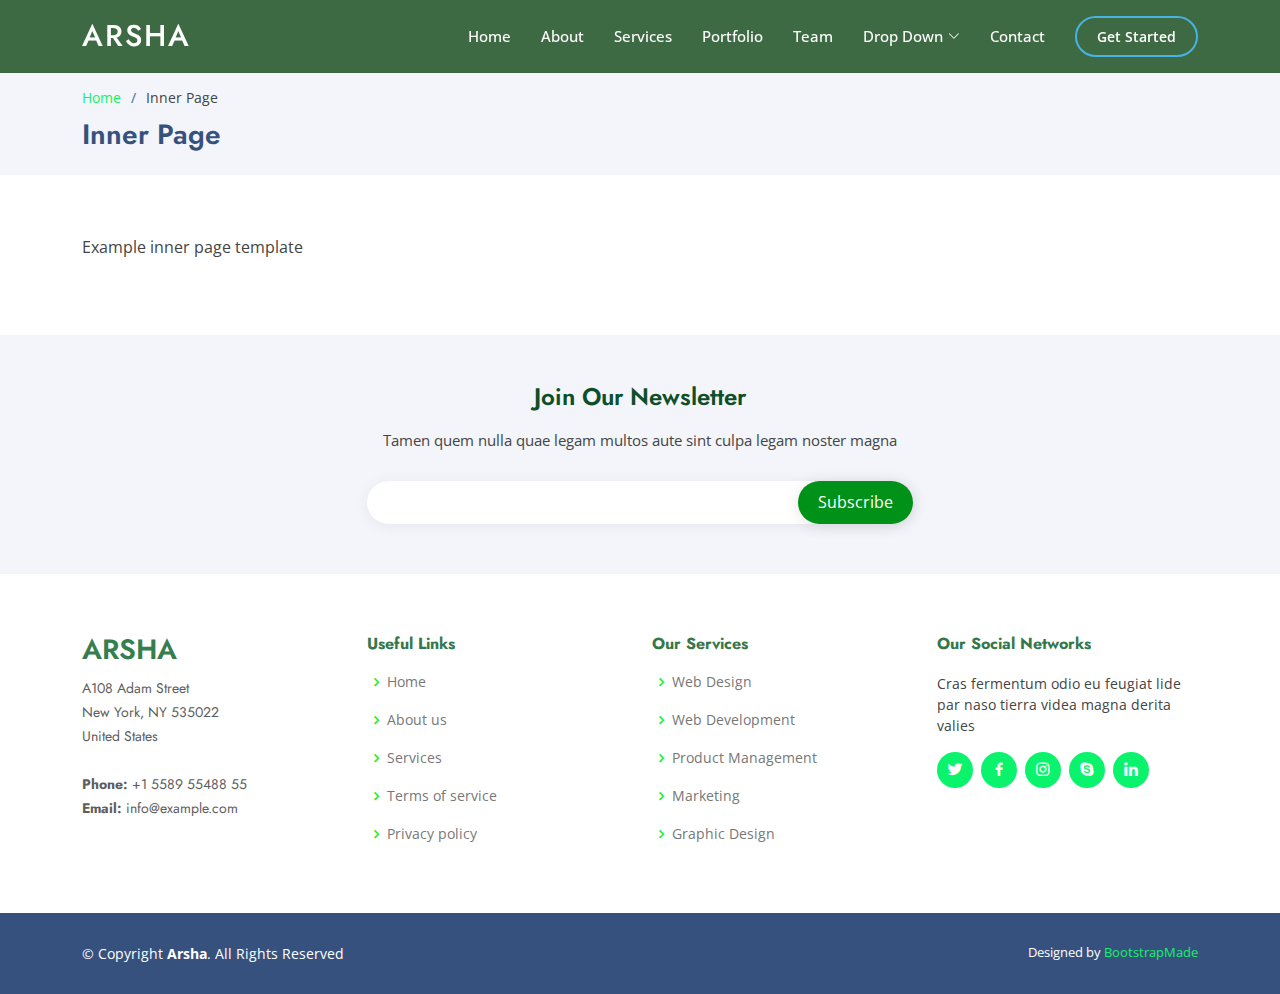
<file: inner-page.html>
<!DOCTYPE html>
<html lang="en">

<head>
  <meta charset="utf-8">
  <meta content="width=device-width, initial-scale=1.0" name="viewport">

  <title>WebCraft Pro</title>
  <meta content="" name="description">
  <meta content="" name="keywords">

  <!-- Favicons -->
  <link href="assets/img/favicon.png" rel="icon">
  <link href="assets/img/apple-touch-icon.png" rel="apple-touch-icon">

  <!-- Google Fonts -->
  <link href="https://fonts.googleapis.com/css?family=Open+Sans:300,300i,400,400i,600,600i,700,700i|Jost:300,300i,400,400i,500,500i,600,600i,700,700i|Poppins:300,300i,400,400i,500,500i,600,600i,700,700i" rel="stylesheet">

  <!-- Vendor CSS Files -->
  <link href="assets/vendor/aos/aos.css" rel="stylesheet">
  <link href="assets/vendor/bootstrap/css/bootstrap.min.css" rel="stylesheet">
  <link href="assets/vendor/bootstrap-icons/bootstrap-icons.css" rel="stylesheet">
  <link href="assets/vendor/boxicons/css/boxicons.min.css" rel="stylesheet">
  <link href="assets/vendor/glightbox/css/glightbox.min.css" rel="stylesheet">
  <link href="assets/vendor/remixicon/remixicon.css" rel="stylesheet">
  <link href="assets/vendor/swiper/swiper-bundle.min.css" rel="stylesheet">

  <!-- Template Main CSS File -->
  <link href="assets/css/style.css" rel="stylesheet">

  <!-- =======================================================
  * Template Name: Arsha
  * Updated: Mar 10 2023 with Bootstrap v5.2.3
  * Template URL: https://bootstrapmade.com/arsha-free-bootstrap-html-template-corporate/
  * Author: BootstrapMade.com
  * License: https://bootstrapmade.com/license/
  ======================================================== -->
</head>

<body>

  <!-- ======= Header ======= -->
  <header id="header" class="fixed-top header-inner-pages">
    <div class="container d-flex align-items-center">

      <h1 class="logo me-auto"><a href="index.html">Arsha</a></h1>
      <!-- Uncomment below if you prefer to use an image logo -->
      <!-- <a href="index.html" class="logo me-auto"><img src="assets/img/logo.png" alt="" class="img-fluid"></a>-->

      <nav id="navbar" class="navbar">
        <ul>
          <li><a class="nav-link scrollto " href="#hero">Home</a></li>
          <li><a class="nav-link scrollto" href="#about">About</a></li>
          <li><a class="nav-link scrollto" href="#services">Services</a></li>
          <li><a class="nav-link   scrollto" href="#portfolio">Portfolio</a></li>
          <li><a class="nav-link scrollto" href="#team">Team</a></li>
          <li class="dropdown"><a href="#"><span>Drop Down</span> <i class="bi bi-chevron-down"></i></a>
            <ul>
              <li><a href="#">Drop Down 1</a></li>
              <li class="dropdown"><a href="#"><span>Deep Drop Down</span> <i class="bi bi-chevron-right"></i></a>
                <ul>
                  <li><a href="#">Deep Drop Down 1</a></li>
                  <li><a href="#">Deep Drop Down 2</a></li>
                  <li><a href="#">Deep Drop Down 3</a></li>
                  <li><a href="#">Deep Drop Down 4</a></li>
                  <li><a href="#">Deep Drop Down 5</a></li>
                </ul>
              </li>
              <li><a href="#">Drop Down 2</a></li>
              <li><a href="#">Drop Down 3</a></li>
              <li><a href="#">Drop Down 4</a></li>
            </ul>
          </li>
          <li><a class="nav-link scrollto" href="#contact">Contact</a></li>
          <li><a class="getstarted scrollto" href="#about">Get Started</a></li>
        </ul>
        <i class="bi bi-list mobile-nav-toggle"></i>
      </nav><!-- .navbar -->

    </div>
  </header><!-- End Header -->

  <main id="main">

    <!-- ======= Breadcrumbs ======= -->
    <section id="breadcrumbs" class="breadcrumbs">
      <div class="container">

        <ol>
          <li><a href="index.html">Home</a></li>
          <li>Inner Page</li>
        </ol>
        <h2>Inner Page</h2>

      </div>
    </section><!-- End Breadcrumbs -->

    <section class="inner-page">
      <div class="container">
        <p>
          Example inner page template
        </p>
      </div>
    </section>

  </main><!-- End #main -->

  <!-- ======= Footer ======= -->
  <footer id="footer">

    <div class="footer-newsletter">
      <div class="container">
        <div class="row justify-content-center">
          <div class="col-lg-6">
            <h4>Join Our Newsletter</h4>
            <p>Tamen quem nulla quae legam multos aute sint culpa legam noster magna</p>
            <form action="" method="post">
              <input type="email" name="email"><input type="submit" value="Subscribe">
            </form>
          </div>
        </div>
      </div>
    </div>

    <div class="footer-top">
      <div class="container">
        <div class="row">

          <div class="col-lg-3 col-md-6 footer-contact">
            <h3>Arsha</h3>
            <p>
              A108 Adam Street <br>
              New York, NY 535022<br>
              United States <br><br>
              <strong>Phone:</strong> +1 5589 55488 55<br>
              <strong>Email:</strong> info@example.com<br>
            </p>
          </div>

          <div class="col-lg-3 col-md-6 footer-links">
            <h4>Useful Links</h4>
            <ul>
              <li><i class="bx bx-chevron-right"></i> <a href="#">Home</a></li>
              <li><i class="bx bx-chevron-right"></i> <a href="#">About us</a></li>
              <li><i class="bx bx-chevron-right"></i> <a href="#">Services</a></li>
              <li><i class="bx bx-chevron-right"></i> <a href="#">Terms of service</a></li>
              <li><i class="bx bx-chevron-right"></i> <a href="#">Privacy policy</a></li>
            </ul>
          </div>

          <div class="col-lg-3 col-md-6 footer-links">
            <h4>Our Services</h4>
            <ul>
              <li><i class="bx bx-chevron-right"></i> <a href="#">Web Design</a></li>
              <li><i class="bx bx-chevron-right"></i> <a href="#">Web Development</a></li>
              <li><i class="bx bx-chevron-right"></i> <a href="#">Product Management</a></li>
              <li><i class="bx bx-chevron-right"></i> <a href="#">Marketing</a></li>
              <li><i class="bx bx-chevron-right"></i> <a href="#">Graphic Design</a></li>
            </ul>
          </div>

          <div class="col-lg-3 col-md-6 footer-links">
            <h4>Our Social Networks</h4>
            <p>Cras fermentum odio eu feugiat lide par naso tierra videa magna derita valies</p>
            <div class="social-links mt-3">
              <a href="#" class="twitter"><i class="bx bxl-twitter"></i></a>
              <a href="#" class="facebook"><i class="bx bxl-facebook"></i></a>
              <a href="#" class="instagram"><i class="bx bxl-instagram"></i></a>
              <a href="#" class="google-plus"><i class="bx bxl-skype"></i></a>
              <a href="#" class="linkedin"><i class="bx bxl-linkedin"></i></a>
            </div>
          </div>

        </div>
      </div>
    </div>

    <div class="container footer-bottom clearfix">
      <div class="copyright">
        &copy; Copyright <strong><span>Arsha</span></strong>. All Rights Reserved
      </div>
      <div class="credits">
        <!-- All the links in the footer should remain intact. -->
        <!-- You can delete the links only if you purchased the pro version. -->
        <!-- Licensing information: https://bootstrapmade.com/license/ -->
        <!-- Purchase the pro version with working PHP/AJAX contact form: https://bootstrapmade.com/arsha-free-bootstrap-html-template-corporate/ -->
        Designed by <a href="https://bootstrapmade.com/">BootstrapMade</a>
      </div>
    </div>
  </footer><!-- End Footer -->

  <div id="preloader"></div>
  <a href="#" class="back-to-top d-flex align-items-center justify-content-center"><i class="bi bi-arrow-up-short"></i></a>

  <!-- Vendor JS Files -->
  <script src="assets/vendor/aos/aos.js"></script>
  <script src="assets/vendor/bootstrap/js/bootstrap.bundle.min.js"></script>
  <script src="assets/vendor/glightbox/js/glightbox.min.js"></script>
  <script src="assets/vendor/isotope-layout/isotope.pkgd.min.js"></script>
  <script src="assets/vendor/swiper/swiper-bundle.min.js"></script>
  <script src="assets/vendor/waypoints/noframework.waypoints.js"></script>
  <script src="assets/vendor/php-email-form/validate.js"></script>

  <!-- Template Main JS File -->
  <script src="assets/js/main.js"></script>

</body>

</html>
</file>
<file: assets/css/style.css>
/**
* Template Name: Arsha
* Updated: Mar 10 2023 with Bootstrap v5.2.3
* Template URL: https://bootstrapmade.com/arsha-free-bootstrap-html-template-corporate/
* Author: BootstrapMade.com
* License: https://bootstrapmade.com/license/
*/

/*--------------------------------------------------------------
# General
--------------------------------------------------------------*/
body {
  font-family: "Open Sans", sans-serif;
  color: #444444;
}

a {
  color: rgb(18, 241, 103);
  text-decoration: none;
}

a:hover {
  color: rgb(126, 255, 175);
  text-decoration: none;
}

h1,
h2,
h3,
h4,
h5,
h6 {
  font-family: "Jost", sans-serif;
}

/*--------------------------------------------------------------
# Preloader
--------------------------------------------------------------*/
#preloader {
  position: fixed;
  top: 0;
  left: 0;
  right: 0;
  bottom: 0;
  z-index: 9999;
  overflow: hidden;
  background: #37517e;
}

#preloader:before {
  content: "";
  position: fixed;
  top: calc(50% - 30px);
  left: calc(50% - 30px);
  border: 6px solid #37517e;
  border-top-color: #fff;
  border-bottom-color: #fff;
  border-radius: 50%;
  width: 60px;
  height: 60px;
  animation: animate-preloader 1s linear infinite;
}

@keyframes animate-preloader {
  0% {
    transform: rotate(0deg);
  }

  100% {
    transform: rotate(360deg);
  }
}

/*--------------------------------------------------------------
# Back to top button
--------------------------------------------------------------*/
.back-to-top {
  position: fixed;
  visibility: hidden;
  opacity: 0;
  right: 15px;
  bottom: 15px;
  z-index: 996;
  background: #47b2e4;
  width: 40px;
  height: 40px;
  border-radius: 50px;
  transition: all 0.4s;
}

.back-to-top i {
  font-size: 24px;
  color: #fff;
  line-height: 0;
}

.back-to-top:hover {
  background: #6bc1e9;
  color: #fff;
}

.back-to-top.active {
  visibility: visible;
  opacity: 1;
}

/*--------------------------------------------------------------
# Header
--------------------------------------------------------------*/
#header {
  transition: all 0.5s;
  z-index: 997;
  padding: 15px 0;
}

#header.header-scrolled,
#header.header-inner-pages {
  background: rgba(40, 90, 47, 0.9);
}

#header .logo {
  font-size: 30px;
  margin: 0;
  padding: 0;
  line-height: 1;
  font-weight: 500;
  letter-spacing: 2px;
  text-transform: uppercase;
}

#header .logo a {
  color: #fff;
}

#header .logo img {
  max-height: 40px;
}

/*--------------------------------------------------------------
# Navigation Menu
--------------------------------------------------------------*/
/**
* Desktop Navigation 
*/
.navbar {
  padding: 0;
}

.navbar ul {
  margin: 0;
  padding: 0;
  display: flex;
  list-style: none;
  align-items: center;
}

.navbar li {
  position: relative;
}

.navbar a,
.navbar a:focus {
  display: flex;
  align-items: center;
  justify-content: space-between;
  padding: 10px 0 10px 30px;
  font-size: 15px;
  font-weight: 500;
  color: #fff;
  white-space: nowrap;
  transition: 0.3s;
}

.navbar a i,
.navbar a:focus i {
  font-size: 12px;
  line-height: 0;
  margin-left: 5px;
}

.navbar a:hover,
.navbar .active,
.navbar .active:focus,
.navbar li:hover>a {
  color: #47b2e4;
}

.navbar .getstarted,
.navbar .getstarted:focus {
  padding: 8px 20px;
  margin-left: 30px;
  border-radius: 50px;
  color: #fff;
  font-size: 14px;
  border: 2px solid #47b2e4;
  font-weight: 600;
}

.navbar .getstarted:hover,
.navbar .getstarted:focus:hover {
  color: #fff;
  background: #31a9e1;
}

.navbar .dropdown ul {
  display: block;
  position: absolute;
  left: 14px;
  top: calc(100% + 30px);
  margin: 0;
  padding: 10px 0;
  z-index: 99;
  opacity: 0;
  visibility: hidden;
  background: #fff;
  box-shadow: 0px 0px 30px rgba(127, 137, 161, 0.25);
  transition: 0.3s;
  border-radius: 4px;
}

.navbar .dropdown ul li {
  min-width: 200px;
}

.navbar .dropdown ul a {
  padding: 10px 20px;
  font-size: 14px;
  text-transform: none;
  font-weight: 500;
  color: #0c3c53;
}

.navbar .dropdown ul a i {
  font-size: 12px;
}

.navbar .dropdown ul a:hover,
.navbar .dropdown ul .active:hover,
.navbar .dropdown ul li:hover>a {
  color: #47b2e4;
}

.navbar .dropdown:hover>ul {
  opacity: 1;
  top: 100%;
  visibility: visible;
}

.navbar .dropdown .dropdown ul {
  top: 0;
  left: calc(100% - 30px);
  visibility: hidden;
}

.navbar .dropdown .dropdown:hover>ul {
  opacity: 1;
  top: 0;
  left: 100%;
  visibility: visible;
}

@media (max-width: 1366px) {
  .navbar .dropdown .dropdown ul {
    left: -90%;
  }

  .navbar .dropdown .dropdown:hover>ul {
    left: -100%;
  }
}

/**
* Mobile Navigation 
*/
.mobile-nav-toggle {
  color: #fff;
  font-size: 28px;
  cursor: pointer;
  display: none;
  line-height: 0;
  transition: 0.5s;
}

.mobile-nav-toggle.bi-x {
  color: #fff;
}

@media (max-width: 991px) {
  .mobile-nav-toggle {
    display: block;
  }

  .navbar ul {
    display: none;
  }
}

.navbar-mobile {
  position: fixed;
  overflow: hidden;
  top: 0;
  right: 0;
  left: 0;
  bottom: 0;
  background: rgba(40, 58, 90, 0.9);
  transition: 0.3s;
  z-index: 999;
}

.navbar-mobile .mobile-nav-toggle {
  position: absolute;
  top: 15px;
  right: 15px;
}

.navbar-mobile ul {
  display: block;
  position: absolute;
  top: 55px;
  right: 15px;
  bottom: 15px;
  left: 15px;
  padding: 10px 0;
  border-radius: 10px;
  background-color: #fff;
  overflow-y: auto;
  transition: 0.3s;
}

.navbar-mobile a,
.navbar-mobile a:focus {
  padding: 10px 20px;
  font-size: 15px;
  color: #37517e;
}

.navbar-mobile a:hover,
.navbar-mobile .active,
.navbar-mobile li:hover>a {
  color: #47b2e4;
}

.navbar-mobile .getstarted,
.navbar-mobile .getstarted:focus {
  margin: 15px;
  color: #37517e;
}

.navbar-mobile .dropdown ul {
  position: static;
  display: none;
  margin: 10px 20px;
  padding: 10px 0;
  z-index: 99;
  opacity: 1;
  visibility: visible;
  background: #fff;
  box-shadow: 0px 0px 30px rgba(127, 137, 161, 0.25);
}

.navbar-mobile .dropdown ul li {
  min-width: 200px;
}

.navbar-mobile .dropdown ul a {
  padding: 10px 20px;
}

.navbar-mobile .dropdown ul a i {
  font-size: 12px;
}

.navbar-mobile .dropdown ul a:hover,
.navbar-mobile .dropdown ul .active:hover,
.navbar-mobile .dropdown ul li:hover>a {
  color: #47b2e4;
}

.navbar-mobile .dropdown>.dropdown-active {
  display: block;
}

/*--------------------------------------------------------------
# Hero Section
--------------------------------------------------------------*/
#hero {
  width: 100%;
  height: 80vh;
  background: #37517e;
}

#hero .container {
  padding-top: 72px;
}

#hero h1 {
  margin: 0 0 10px 0;
  font-size: 48px;
  font-weight: 700;
  line-height: 56px;
  color: #fff;
}

#hero h2 {
  color: rgba(255, 255, 255, 0.6);
  margin-bottom: 50px;
  font-size: 24px;
}

#hero .btn-get-started {
  font-family: "Jost", sans-serif;
  font-weight: 500;
  font-size: 16px;
  letter-spacing: 1px;
  display: inline-block;
  padding: 10px 28px 11px 28px;
  border-radius: 50px;
  transition: 0.5s;
  margin: 10px 0 0 0;
  color: #fff;
  background: #47e447;
}

#hero .btn-get-started:hover {
  background: rgb(0, 110, 24);
}

#hero .btn-watch-video {
  font-size: 16px;
  display: flex;
  align-items: center;
  transition: 0.5s;
  margin: 10px 0 0 25px;
  color: #fff;
  line-height: 1;
}

#hero .btn-watch-video i {
  line-height: 0;
  color: #fff;
  font-size: 32px;
  transition: 0.3s;
  margin-right: 8px;
}

#hero .btn-watch-video:hover i {
  color: #47b2e4;
}

#hero .animated {
  animation: up-down 2s ease-in-out infinite alternate-reverse both;
}

@media (max-width: 991px) {
  #hero {
    height: 100vh;
    text-align: center;
  }

  #hero .animated {
    animation: none;
  }

  #hero .hero-img {
    text-align: center;
  }

  #hero .hero-img img {
    width: 50%;
  }
}

@media (max-width: 768px) {
  #hero h1 {
    font-size: 28px;
    line-height: 36px;
  }

  #hero h2 {
    font-size: 18px;
    line-height: 24px;
    margin-bottom: 30px;
  }

  #hero .hero-img img {
    width: 70%;
  }
}

@media (max-width: 575px) {
  #hero .hero-img img {
    width: 80%;
  }

  #hero .btn-get-started {
    font-size: 16px;
    padding: 10px 24px 11px 24px;
  }
}

@keyframes up-down {
  0% {
    transform: translateY(10px);
  }

  100% {
    transform: translateY(-10px);
  }
}

/*--------------------------------------------------------------
# Sections General
--------------------------------------------------------------*/
section {
  padding: 60px 0;
  overflow: hidden;
}

.section-bg {
  background-color: #f3f5fa;
}

.section-title {
  text-align: center;
  padding-bottom: 30px;
}

.section-title h2 {
  font-size: 32px;
  font-weight: bold;
  text-transform: uppercase;
  margin-bottom: 20px;
  padding-bottom: 20px;
  position: relative;
  color: #377e3b;
}

.section-title h2::before {
  content: "";
  position: absolute;
  display: block;
  width: 120px;
  height: 1px;
  background: #ddd;
  bottom: 1px;
  left: calc(50% - 60px);
}

.section-title h2::after {
  content: "";
  position: absolute;
  display: block;
  width: 40px;
  height: 3px;
  background: rgb(1, 129, 65);
  bottom: 0;
  left: calc(50% - 20px);
}

.section-title p {
  margin-bottom: 0;
}

/*--------------------------------------------------------------
# Clients
--------------------------------------------------------------*/
.clients {
  padding: 12px 0;
  text-align: center;
}

.clients img {
  max-width: 45%;
  transition: all 0.4s ease-in-out;
  display: inline-block;
  padding: 15px 0;
  filter: grayscale(100);
}

.clients img:hover {
  filter: none;
  transform: scale(1.1);
}

@media (max-width: 768px) {
  .clients img {
    max-width: 40%;
  }
}

/*--------------------------------------------------------------
# About Us
--------------------------------------------------------------*/
.about .content h3 {
  font-weight: 600;
  font-size: 26px;
}

.about .content ul {
  list-style: none;
  padding: 0;
}

.about .content ul li {
  padding-left: 28px;
  position: relative;
}

.about .content ul li+li {
  margin-top: 10px;
}

.about .content ul i {
  position: absolute;
  left: 0;
  top: 2px;
  font-size: 20px;
  color: #47e461;
  line-height: 1;
}

.about .content p:last-child {
  margin-bottom: 0;
}

.about .content .btn-learn-more {
  font-family: "Poppins", sans-serif;
  font-weight: 500;
  font-size: 14px;
  letter-spacing: 1px;
  display: inline-block;
  padding: 12px 32px;
  border-radius: 4px;
  transition: 0.3s;
  line-height: 1;
  color: #0c7a01;
  animation-delay: 0.8s;
  margin-top: 6px;
  border: 2px solid #005c17;
}

.about .content .btn-learn-more:hover {
  background: #47e4b0;
  color: #fff;
  text-decoration: none;
}

/*--------------------------------------------------------------
# Why Us
--------------------------------------------------------------*/
.why-us .content {
  padding: 60px 100px 0 100px;
}

.why-us .content h3 {
  font-weight: 400;
  font-size: 34px;
  color: #37517e;
}

.why-us .content h4 {
  font-size: 20px;
  font-weight: 700;
  margin-top: 5px;
}

.why-us .content p {
  font-size: 15px;
  color: #848484;
}

.why-us .img {
  background-size: contain;
  background-repeat: no-repeat;
  background-position: center center;
}

.why-us .accordion-list {
  padding: 0 100px 60px 100px;
}

.why-us .accordion-list ul {
  padding: 0;
  list-style: none;
}

.why-us .accordion-list li+li {
  margin-top: 15px;
}

.why-us .accordion-list li {
  padding: 20px;
  background: #fff;
  border-radius: 4px;
}

.why-us .accordion-list a {
  display: block;
  position: relative;
  font-family: "Poppins", sans-serif;
  font-size: 16px;
  line-height: 24px;
  font-weight: 500;
  padding-right: 30px;
  outline: none;
  cursor: pointer;
}

.why-us .accordion-list span {
  color: #47b2e4;
  font-weight: 600;
  font-size: 18px;
  padding-right: 10px;
}

.why-us .accordion-list i {
  font-size: 24px;
  position: absolute;
  right: 0;
  top: 0;
}

.why-us .accordion-list p {
  margin-bottom: 0;
  padding: 10px 0 0 0;
}

.why-us .accordion-list .icon-show {
  display: none;
}

.why-us .accordion-list a.collapsed {
  color: #00791e;
}

.why-us .accordion-list a.collapsed:hover {
  color: rgb(2, 156, 15);
}

.why-us .accordion-list a.collapsed .icon-show {
  display: inline-block;
}

.why-us .accordion-list a.collapsed .icon-close {
  display: none;
}

@media (max-width: 1024px) {

  .why-us .content,
  .why-us .accordion-list {
    padding-left: 0;
    padding-right: 0;
  }
}

@media (max-width: 992px) {
  .why-us .img {
    min-height: 400px;
  }

  .why-us .content {
    padding-top: 30px;
  }

  .why-us .accordion-list {
    padding-bottom: 30px;
  }
}

@media (max-width: 575px) {
  .why-us .img {
    min-height: 200px;
  }
}

/*--------------------------------------------------------------
# Skills
--------------------------------------------------------------*/
.skills .content h3 {
  font-weight: 700;
  font-size: 32px;
  color: #37517e;
  font-family: "Poppins", sans-serif;
}

.skills .content ul {
  list-style: none;
  padding: 0;
}

.skills .content ul li {
  padding-bottom: 10px;
}

.skills .content ul i {
  font-size: 20px;
  padding-right: 4px;
  color: #47b2e4;
}

.skills .content p:last-child {
  margin-bottom: 0;
}

.skills .progress {
  height: 60px;
  display: block;
  background: none;
  border-radius: 0;
}

.skills .progress .skill {
  padding: 0;
  margin: 0 0 6px 0;
  text-transform: uppercase;
  display: block;
  font-weight: 600;
  font-family: "Poppins", sans-serif;
  color: #37517e;
}

.skills .progress .skill .val {
  float: right;
  font-style: normal;
}

.skills .progress-bar-wrap {
  background: #e8edf5;
  height: 10px;
}

.skills .progress-bar {
  width: 1px;
  height: 10px;
  transition: 0.9s;
  background-color: #4668a2;
}

/*--------------------------------------------------------------
# Services
--------------------------------------------------------------*/
.services .icon-box {
  box-shadow: 0px 0 25px 0 rgba(0, 0, 0, 0.1);
  padding: 50px 30px;
  transition: all ease-in-out 0.4s;
  background: #fff;
}

.services .icon-box .icon {
  margin-bottom: 10px;
}

.services .icon-box .icon i {
  color: #177200;
  font-size: 36px;
  transition: 0.3s;
}

.services .icon-box h4 {
  font-weight: 500;
  margin-bottom: 15px;
  font-size: 24px;
}

.services .icon-box h4 a {
  color: rgb(8, 65, 0);
  transition: ease-in-out 0.3s;
}

.services .icon-box p {
  line-height: 24px;
  font-size: 14px;
  margin-bottom: 0;
}

.services .icon-box:hover {
  transform: translateY(-10px);
}

.services .icon-box:hover h4 a {
  color: #42c037;
}

/*--------------------------------------------------------------
# Cta
--------------------------------------------------------------*/
.cta {
  background: linear-gradient(rgba(62, 148, 76, 0.9), rgba(40, 58, 90, 0.9)), url("../img/cta-bg.jpg") fixed center center;
  background-size: cover;
  padding: 120px 0;
}

.cta h3 {
  color: #fff;
  font-size: 28px;
  font-weight: 700;
}

.cta p {
  color: #fff;
}

.cta .cta-btn {
  font-family: "Jost", sans-serif;
  font-weight: 500;
  font-size: 16px;
  letter-spacing: 1px;
  display: inline-block;
  padding: 12px 40px;
  border-radius: 50px;
  transition: 0.5s;
  margin: 10px;
  border: 2px solid #fff;
  color: #fff;
}

.cta .cta-btn:hover {
  background: #47b2e4;
  border: 2px solid #47b2e4;
}

@media (max-width: 1024px) {
  .cta {
    background-attachment: scroll;
  }
}

@media (min-width: 769px) {
  .cta .cta-btn-container {
    display: flex;
    align-items: center;
    justify-content: flex-end;
  }
}

/*--------------------------------------------------------------
# Portfolio
--------------------------------------------------------------*/
.portfolio #portfolio-flters {
  list-style: none;
  margin-bottom: 20px;
}

.portfolio #portfolio-flters li {
  cursor: pointer;
  display: inline-block;
  margin: 10px 5px;
  font-size: 15px;
  font-weight: 500;
  line-height: 1;
  color: #444444;
  transition: all 0.3s;
  padding: 8px 20px;
  border-radius: 50px;
  font-family: "Poppins", sans-serif;
}

.portfolio #portfolio-flters li:hover,
.portfolio #portfolio-flters li.filter-active {
  background: #47b2e4;
  color: #fff;
}

.portfolio .portfolio-item {
  margin-bottom: 30px;
}

.portfolio .portfolio-item .portfolio-img {
  overflow: hidden;
}

.portfolio .portfolio-item .portfolio-img img {
  transition: all 0.6s;
}

.portfolio .portfolio-item .portfolio-info {
  opacity: 0;
  position: absolute;
  left: 15px;
  bottom: 0;
  z-index: 3;
  right: 15px;
  transition: all 0.3s;
  background: rgba(55, 81, 126, 0.8);
  padding: 10px 15px;
}

.portfolio .portfolio-item .portfolio-info h4 {
  font-size: 18px;
  color: #fff;
  font-weight: 600;
  color: #fff;
  margin-bottom: 0px;
}

.portfolio .portfolio-item .portfolio-info p {
  color: #f9fcfe;
  font-size: 14px;
  margin-bottom: 0;
}

.portfolio .portfolio-item .portfolio-info .preview-link,
.portfolio .portfolio-item .portfolio-info .details-link {
  position: absolute;
  right: 40px;
  font-size: 24px;
  top: calc(50% - 18px);
  color: #fff;
  transition: 0.3s;
}

.portfolio .portfolio-item .portfolio-info .preview-link:hover,
.portfolio .portfolio-item .portfolio-info .details-link:hover {
  color: #47b2e4;
}

.portfolio .portfolio-item .portfolio-info .details-link {
  right: 10px;
}

.portfolio .portfolio-item:hover .portfolio-img img {
  transform: scale(1.15);
}

.portfolio .portfolio-item:hover .portfolio-info {
  opacity: 1;
}

/*--------------------------------------------------------------
# Portfolio Details
--------------------------------------------------------------*/
.portfolio-details {
  padding-top: 40px;
}

.portfolio-details .portfolio-details-slider img {
  width: 100%;
}

.portfolio-details .portfolio-details-slider .swiper-pagination {
  margin-top: 20px;
  position: relative;
}

.portfolio-details .portfolio-details-slider .swiper-pagination .swiper-pagination-bullet {
  width: 12px;
  height: 12px;
  background-color: #fff;
  opacity: 1;
  border: 1px solid #47b2e4;
}

.portfolio-details .portfolio-details-slider .swiper-pagination .swiper-pagination-bullet-active {
  background-color: #47b2e4;
}

.portfolio-details .portfolio-info {
  padding: 30px;
  box-shadow: 0px 0 30px rgba(55, 81, 126, 0.08);
}

.portfolio-details .portfolio-info h3 {
  font-size: 22px;
  font-weight: 700;
  margin-bottom: 20px;
  padding-bottom: 20px;
  border-bottom: 1px solid #eee;
}

.portfolio-details .portfolio-info ul {
  list-style: none;
  padding: 0;
  font-size: 15px;
}

.portfolio-details .portfolio-info ul li+li {
  margin-top: 10px;
}

.portfolio-details .portfolio-description {
  padding-top: 30px;
}

.portfolio-details .portfolio-description h2 {
  font-size: 26px;
  font-weight: 700;
  margin-bottom: 20px;
}

.portfolio-details .portfolio-description p {
  padding: 0;
}

/*--------------------------------------------------------------
# Team
--------------------------------------------------------------*/
.team .member {
  position: relative;
  box-shadow: 0px 2px 15px rgba(0, 0, 0, 0.1);
  padding: 30px;
  border-radius: 5px;
  background: #fff;
  transition: 0.5s;
  height: 100%;
}

.team .member .pic {
  overflow: hidden;
  width: 180px;
  border-radius: 50%;
}

.team .member .pic img {
  transition: ease-in-out 0.3s;
}

.team .member:hover {
  transform: translateY(-10px);
}

.team .member .member-info {
  padding-left: 30px;
}

.team .member h4 {
  font-weight: 700;
  margin-bottom: 5px;
  font-size: 20px;
  color: #37517e;
}

.team .member span {
  display: block;
  font-size: 15px;
  padding-bottom: 10px;
  position: relative;
  font-weight: 500;
}

.team .member span::after {
  content: "";
  position: absolute;
  display: block;
  width: 50px;
  height: 1px;
  background: #cbd6e9;
  bottom: 0;
  left: 0;
}

.team .member p {
  margin: 10px 0 0 0;
  font-size: 14px;
}

.team .member .social {
  margin-top: 12px;
  display: flex;
  align-items: center;
  justify-content: flex-start;
}

.team .member .social a {
  transition: ease-in-out 0.3s;
  display: flex;
  align-items: center;
  justify-content: center;
  border-radius: 50px;
  width: 32px;
  height: 32px;
  background: #eff2f8;
}

.team .member .social a i {
  color: #37517e;
  font-size: 16px;
  margin: 0 2px;
}

.team .member .social a:hover {
  background: #47b2e4;
}

.team .member .social a:hover i {
  color: #fff;
}

.team .member .social a+a {
  margin-left: 8px;
}

/*--------------------------------------------------------------
# Pricing
--------------------------------------------------------------*/
.pricing .row {
  padding-top: 40px;
}

.pricing .box {
  padding: 60px 40px;
  box-shadow: 0 3px 20px -2px rgba(20, 45, 100, 0.1);
  background: #fff;
  height: 100%;
  border-top: 4px solid #fff;
  border-radius: 5px;
}

.pricing h3 {
  font-weight: 500;
  margin-bottom: 15px;
  font-size: 20px;
  color: #397e37;
}

.pricing h4 {
  font-size: 48px;
  color: #397e37;
  font-weight: 400;
  font-family: "Jost", sans-serif;
  margin-bottom: 25px;
}

.pricing h4 sup {
  font-size: 28px;
}

.pricing h4 span {
  color: #47b2e4;
  font-size: 18px;
  display: block;
}

.pricing ul {
  padding: 20px 0;
  list-style: none;
  color: #999;
  text-align: left;
  line-height: 20px;
}

.pricing ul li {
  padding: 10px 0 10px 30px;
  position: relative;
}

.pricing ul i {
  color: #28a745;
  font-size: 24px;
  position: absolute;
  left: 0;
  top: 6px;
}

.pricing ul .na {
  color: #ccc;
}

.pricing ul .na i {
  color: #ccc;
}

.pricing ul .na span {
  text-decoration: line-through;
}

.pricing .buy-btn {
  display: inline-block;
  padding: 12px 35px;
  border-radius: 50px;
  color: #05860c;
  transition: none;
  font-size: 16px;
  font-weight: 500;
  font-family: "Jost", sans-serif;
  transition: 0.3s;
  border: 1px solid #006800;
}

.pricing .buy-btn:hover {
  background: #1d5a00;
  color: #fff;
}

.pricing .featured {
  border-top-color: #79e447;
}

.pricing .featured .buy-btn {
  background: #1d5a00;
  color: #fff;
}

.pricing .featured .buy-btn:hover {
  background: #1d5a00;
}

@media (max-width: 992px) {
  .pricing .box {
    max-width: 60%;
    margin: 0 auto 30px auto;
  }
}

@media (max-width: 767px) {
  .pricing .box {
    max-width: 80%;
    margin: 0 auto 30px auto;
  }
}

@media (max-width: 420px) {
  .pricing .box {
    max-width: 100%;
    margin: 0 auto 30px auto;
  }
}

/*--------------------------------------------------------------
# Frequently Asked Questions
--------------------------------------------------------------*/
.faq .faq-list {
  padding: 0 100px;
}

.faq .faq-list ul {
  padding: 0;
  list-style: none;
}

.faq .faq-list li+li {
  margin-top: 15px;
}

.faq .faq-list li {
  padding: 20px;
  background: #fff;
  border-radius: 4px;
  position: relative;
}

.faq .faq-list a {
  display: block;
  position: relative;
  font-family: "Poppins", sans-serif;
  font-size: 16px;
  line-height: 24px;
  font-weight: 500;
  padding: 0 30px;
  outline: none;
  cursor: pointer;
}

.faq .faq-list .icon-help {
  font-size: 24px;
  position: absolute;
  right: 0;
  left: 20px;
  color: #47b2e4;
}

.faq .faq-list .icon-show,
.faq .faq-list .icon-close {
  font-size: 24px;
  position: absolute;
  right: 0;
  top: 0;
}

.faq .faq-list p {
  margin-bottom: 0;
  padding: 10px 0 0 0;
}

.faq .faq-list .icon-show {
  display: none;
}

.faq .faq-list a.collapsed {
  color: #006b24;
  transition: 0.3s;
}

.faq .faq-list a.collapsed:hover {
  color: #008a29;
}

.faq .faq-list a.collapsed .icon-show {
  display: inline-block;
}

.faq .faq-list a.collapsed .icon-close {
  display: none;
}

@media (max-width: 1200px) {
  .faq .faq-list {
    padding: 0;
  }
}

/*--------------------------------------------------------------
# Contact
--------------------------------------------------------------*/
.contact .info {
  border-top: 3px solid #007a14;
  border-bottom: 3px solid #00722f;
  padding: 30px;
  background: #fff;
  width: 100%;
  box-shadow: 0 0 24px 0 rgba(0, 0, 0, 0.1);
}

.contact .info i {
  font-size: 20px;
  color: rgb(0, 95, 24);
  float: left;
  width: 44px;
  height: 44px;
  background: rgb(181, 221, 206);
  display: flex;
  justify-content: center;
  align-items: center;
  border-radius: 50px;
  transition: all 0.3s ease-in-out;
}

.contact .info h4 {
  padding: 0 0 0 60px;
  font-size: 22px;
  font-weight: 600;
  margin-bottom: 5px;
  color: rgb(17, 216, 100)39, 107;
}

.contact .info p {
  padding: 0 0 10px 60px;
  margin-bottom: 20px;
  font-size: 14px;
  color: rgb(1, 48, 25);
}

.contact .info .email p {
  padding-top: 5px;
}

.contact .info .social-links {
  padding-left: 60px;
}

.contact .info .social-links a {
  font-size: 18px;
  display: inline-block;
  background: #333;
  color: #fff;
  line-height: 1;
  padding: 8px 0;
  border-radius: 50%;
  text-align: center;
  width: 36px;
  height: 36px;
  transition: 0.3s;
  margin-right: 10px;
}

.contact .info .social-links a:hover {
  background: #008b35;
  color: #fff;
}

.contact .info .email:hover i,
.contact .info .address:hover i,
.contact .info .phone:hover i {
  background: #47e488;
  color: #fff;
}

.contact .php-email-form {
  width: 100%;
  border-top: 3px solid #005c23;
  border-bottom: 3px solid #005e24;
  padding: 30px;
  background: #fff;
  box-shadow: 0 0 24px 0 rgba(0, 0, 0, 0.12);
}

.contact .php-email-form .form-group {
  padding-bottom: 8px;
}

.contact .php-email-form .validate {
  display: none;
  color: red;
  margin: 0 0 15px 0;
  font-weight: 400;
  font-size: 13px;
}

.contact .php-email-form .error-message {
  display: none;
  color: #fff;
  background: #ed3c0d;
  text-align: left;
  padding: 15px;
  font-weight: 600;
}

.contact .php-email-form .error-message br+br {
  margin-top: 25px;
}

.contact .php-email-form .sent-message {
  display: none;
  color: #fff;
  background: #18d26e;
  text-align: center;
  padding: 15px;
  font-weight: 600;
}

.contact .php-email-form .loading {
  display: none;
  background: #fff;
  text-align: center;
  padding: 15px;
}

.contact .php-email-form .loading:before {
  content: "";
  display: inline-block;
  border-radius: 50%;
  width: 24px;
  height: 24px;
  margin: 0 10px -6px 0;
  border: 3px solid #18d26e;
  border-top-color: #eee;
  animation: animate-loading 1s linear infinite;
}

.contact .php-email-form .form-group {
  margin-bottom: 20px;
}

.contact .php-email-form label {
  padding-bottom: 8px;
}

.contact .php-email-form input,
.contact .php-email-form textarea {
  border-radius: 0;
  box-shadow: none;
  font-size: 14px;
  border-radius: 4px;
}

.contact .php-email-form input:focus,
.contact .php-email-form textarea:focus {
  border-color: #47b2e4;
}

.contact .php-email-form input {
  height: 44px;
}

.contact .php-email-form textarea {
  padding: 10px 12px;
}

.contact .php-email-form button[type=submit] {
  background: #008834;
  border: 0;
  padding: 12px 34px;
  color: #fff;
  transition: 0.4s;
  border-radius: 50px;
}

.contact .php-email-form button[type=submit]:hover {
  background: rgb(0, 179, 80);
}

@keyframes animate-loading {
  0% {
    transform: rotate(0deg);
  }

  100% {
    transform: rotate(360deg);
  }
}

/*--------------------------------------------------------------
# Breadcrumbs
--------------------------------------------------------------*/
.breadcrumbs {
  padding: 15px 0;
  background: #f3f5fa;
  min-height: 40px;
  margin-top: 72px;
}

@media (max-width: 992px) {
  .breadcrumbs {
    margin-top: 68px;
  }
}

.breadcrumbs h2 {
  font-size: 28px;
  font-weight: 600;
  color: #37517e;
}

.breadcrumbs ol {
  display: flex;
  flex-wrap: wrap;
  list-style: none;
  padding: 0 0 10px 0;
  margin: 0;
  font-size: 14px;
}

.breadcrumbs ol li+li {
  padding-left: 10px;
}

.breadcrumbs ol li+li::before {
  display: inline-block;
  padding-right: 10px;
  color: #4668a2;
  content: "/";
}

/*--------------------------------------------------------------
# Footer
--------------------------------------------------------------*/
#footer {
  font-size: 14px;
  background: #37517e;
}

#footer .footer-newsletter {
  padding: 50px 0;
  background: #f3f5fa;
  text-align: center;
  font-size: 15px;
  color: #444444;
}

#footer .footer-newsletter h4 {
  font-size: 24px;
  margin: 0 0 20px 0;
  padding: 0;
  line-height: 1;
  font-weight: 600;
  color: #0e4e29;
}

#footer .footer-newsletter form {
  margin-top: 30px;
  background: #fff;
  padding: 6px 10px;
  position: relative;
  border-radius: 50px;
  box-shadow: 0px 2px 15px rgba(0, 0, 0, 0.06);
  text-align: left;
}

#footer .footer-newsletter form input[type=email] {
  border: 0;
  padding: 4px 8px;
  width: calc(100% - 100px);
}

#footer .footer-newsletter form input[type=submit] {
  position: absolute;
  top: 0;
  right: 0;
  bottom: 0;
  border: 0;
  background: none;
  font-size: 16px;
  padding: 0 20px;
  background: #009118;
  color: #fff;
  transition: 0.3s;
  border-radius: 50px;
  box-shadow: 0px 2px 15px rgba(0, 0, 0, 0.1);
}

#footer .footer-newsletter form input[type=submit]:hover {
  background: #209dd8;
}

#footer .footer-top {
  padding: 60px 0 30px 0;
  background: #fff;
}

#footer .footer-top .footer-contact {
  margin-bottom: 30px;
}

#footer .footer-top .footer-contact h3 {
  font-size: 28px;
  margin: 0 0 10px 0;
  padding: 2px 0 2px 0;
  line-height: 1;
  text-transform: uppercase;
  font-weight: 600;
  color: #377e4f;
}

#footer .footer-top .footer-contact p {
  font-size: 14px;
  line-height: 24px;
  margin-bottom: 0;
  font-family: "Jost", sans-serif;
  color: #5e5e5e;
}

#footer .footer-top h4 {
  font-size: 16px;
  font-weight: bold;
  color: rgb(53, 119, 75);
  position: relative;
  padding-bottom: 12px;
}

#footer .footer-top .footer-links {
  margin-bottom: 30px;
}

#footer .footer-top .footer-links ul {
  list-style: none;
  padding: 0;
  margin: 0;
}

#footer .footer-top .footer-links ul i {
  padding-right: 2px;
  color: #17f322;
  font-size: 18px;
  line-height: 1;
}

#footer .footer-top .footer-links ul li {
  padding: 10px 0;
  display: flex;
  align-items: center;
}

#footer .footer-top .footer-links ul li:first-child {
  padding-top: 0;
}

#footer .footer-top .footer-links ul a {
  color: #777777;
  transition: 0.3s;
  display: inline-block;
  line-height: 1;
}

#footer .footer-top .footer-links ul a:hover {
  text-decoration: none;
  color: #06e65c;
}

#footer .footer-top .social-links a {
  font-size: 18px;
  display: inline-block;
  background: #0bf36c;
  color: #fff;
  line-height: 1;
  padding: 8px 0;
  margin-right: 4px;
  border-radius: 50%;
  text-align: center;
  width: 36px;
  height: 36px;
  transition: 0.3s;
}

#footer .footer-top .social-links a:hover {
  background: #039c43;
  color: #fff;
  text-decoration: none;
}

#footer .footer-bottom {
  padding-top: 30px;
  padding-bottom: 30px;
  color: #fff;
}

#footer .copyright {
  float: left;
}

#footer .credits {
  float: right;
  font-size: 13px;
}

#footer .credits a {
  transition: 0.3s;
}

@media (max-width: 768px) {
  #footer .footer-bottom {
    padding-top: 20px;
    padding-bottom: 20px;
  }

  #footer .copyright,
  #footer .credits {
    text-align: center;
    float: none;
  }

  #footer .credits {
    padding-top: 4px;
  }
}
</file>
